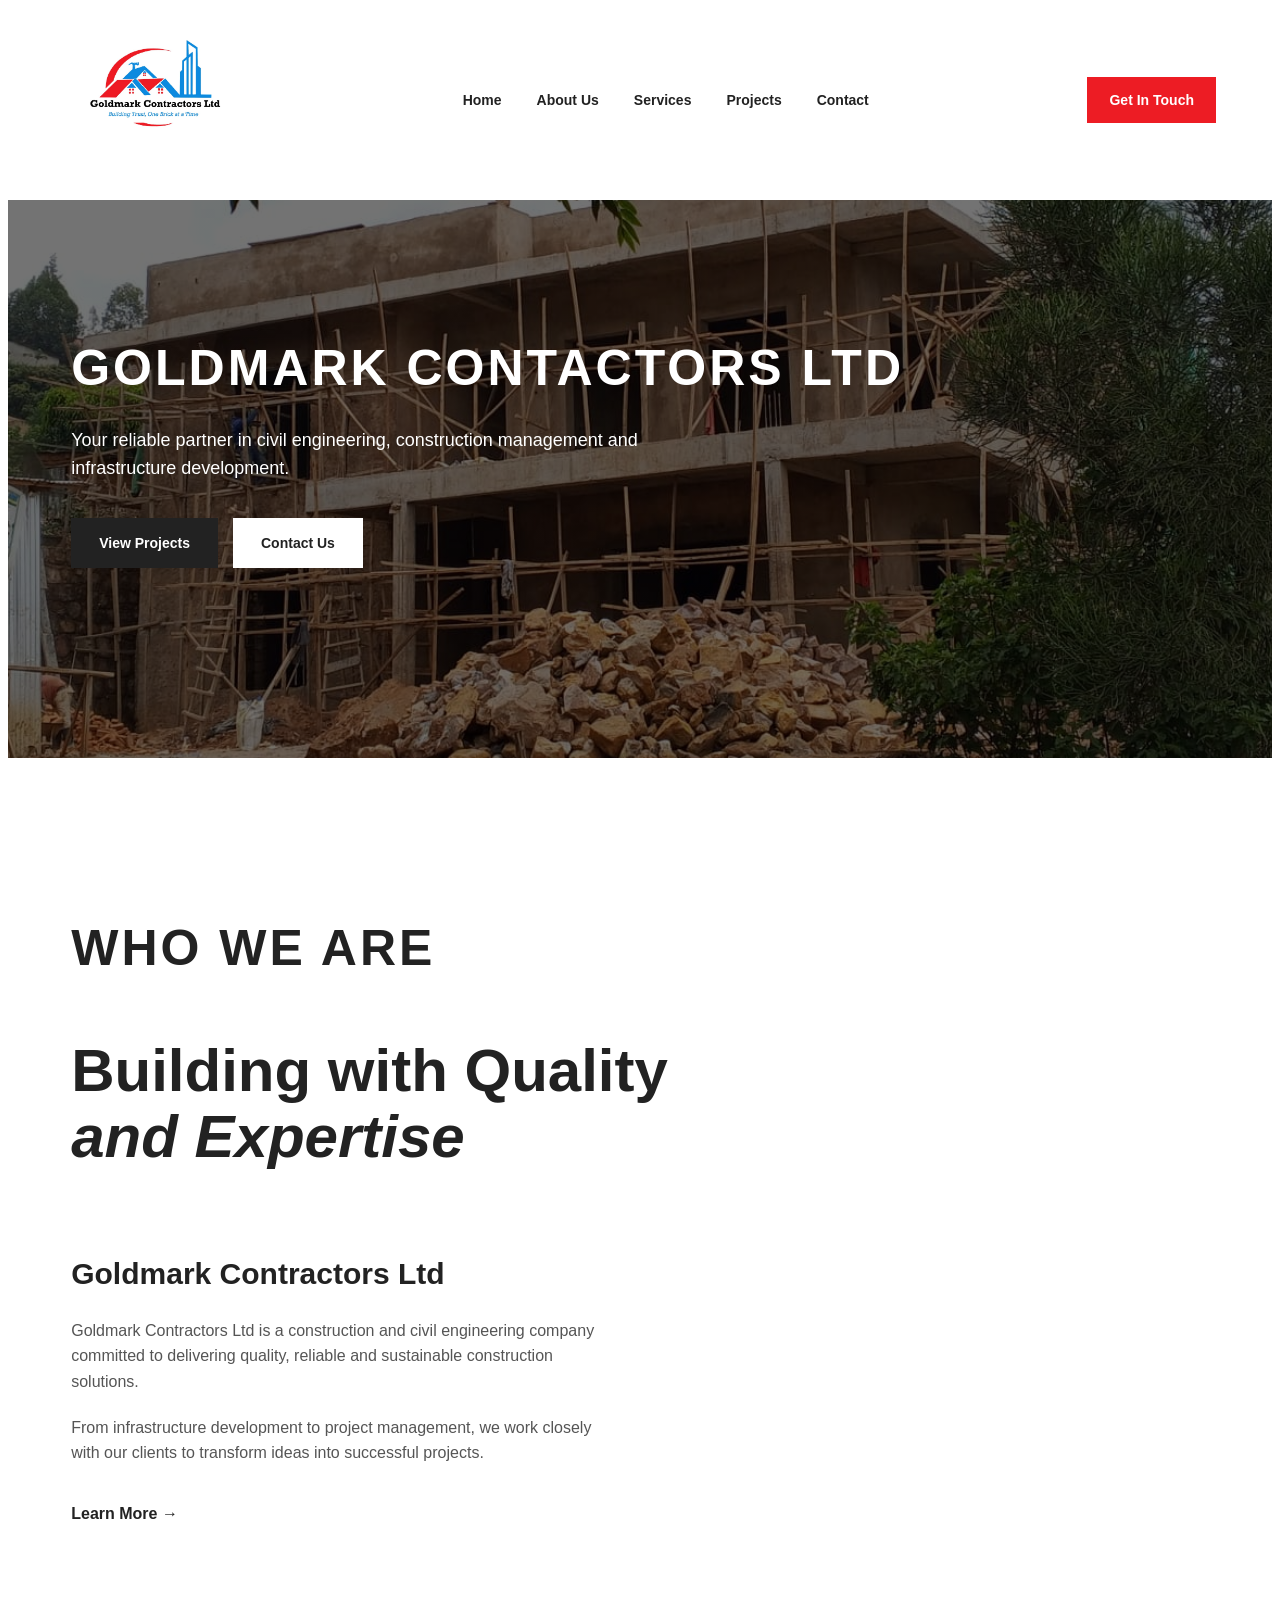
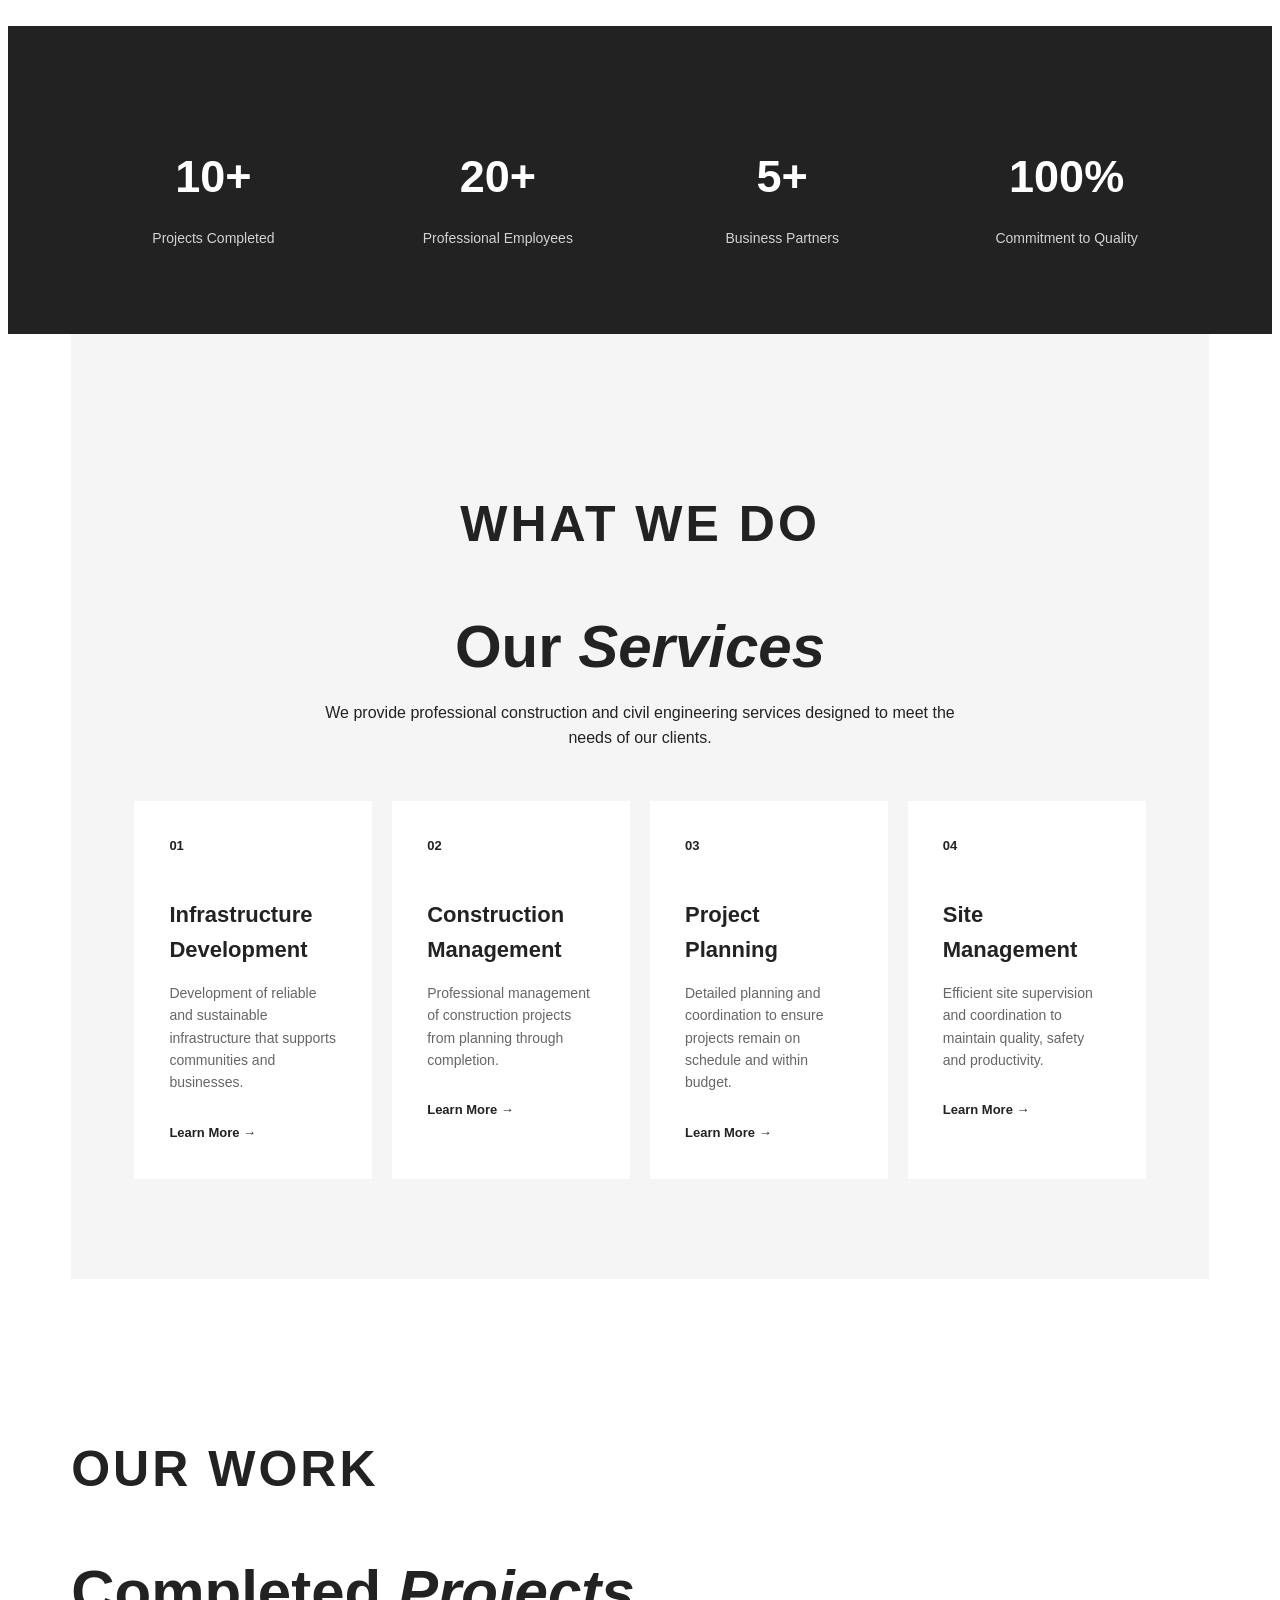
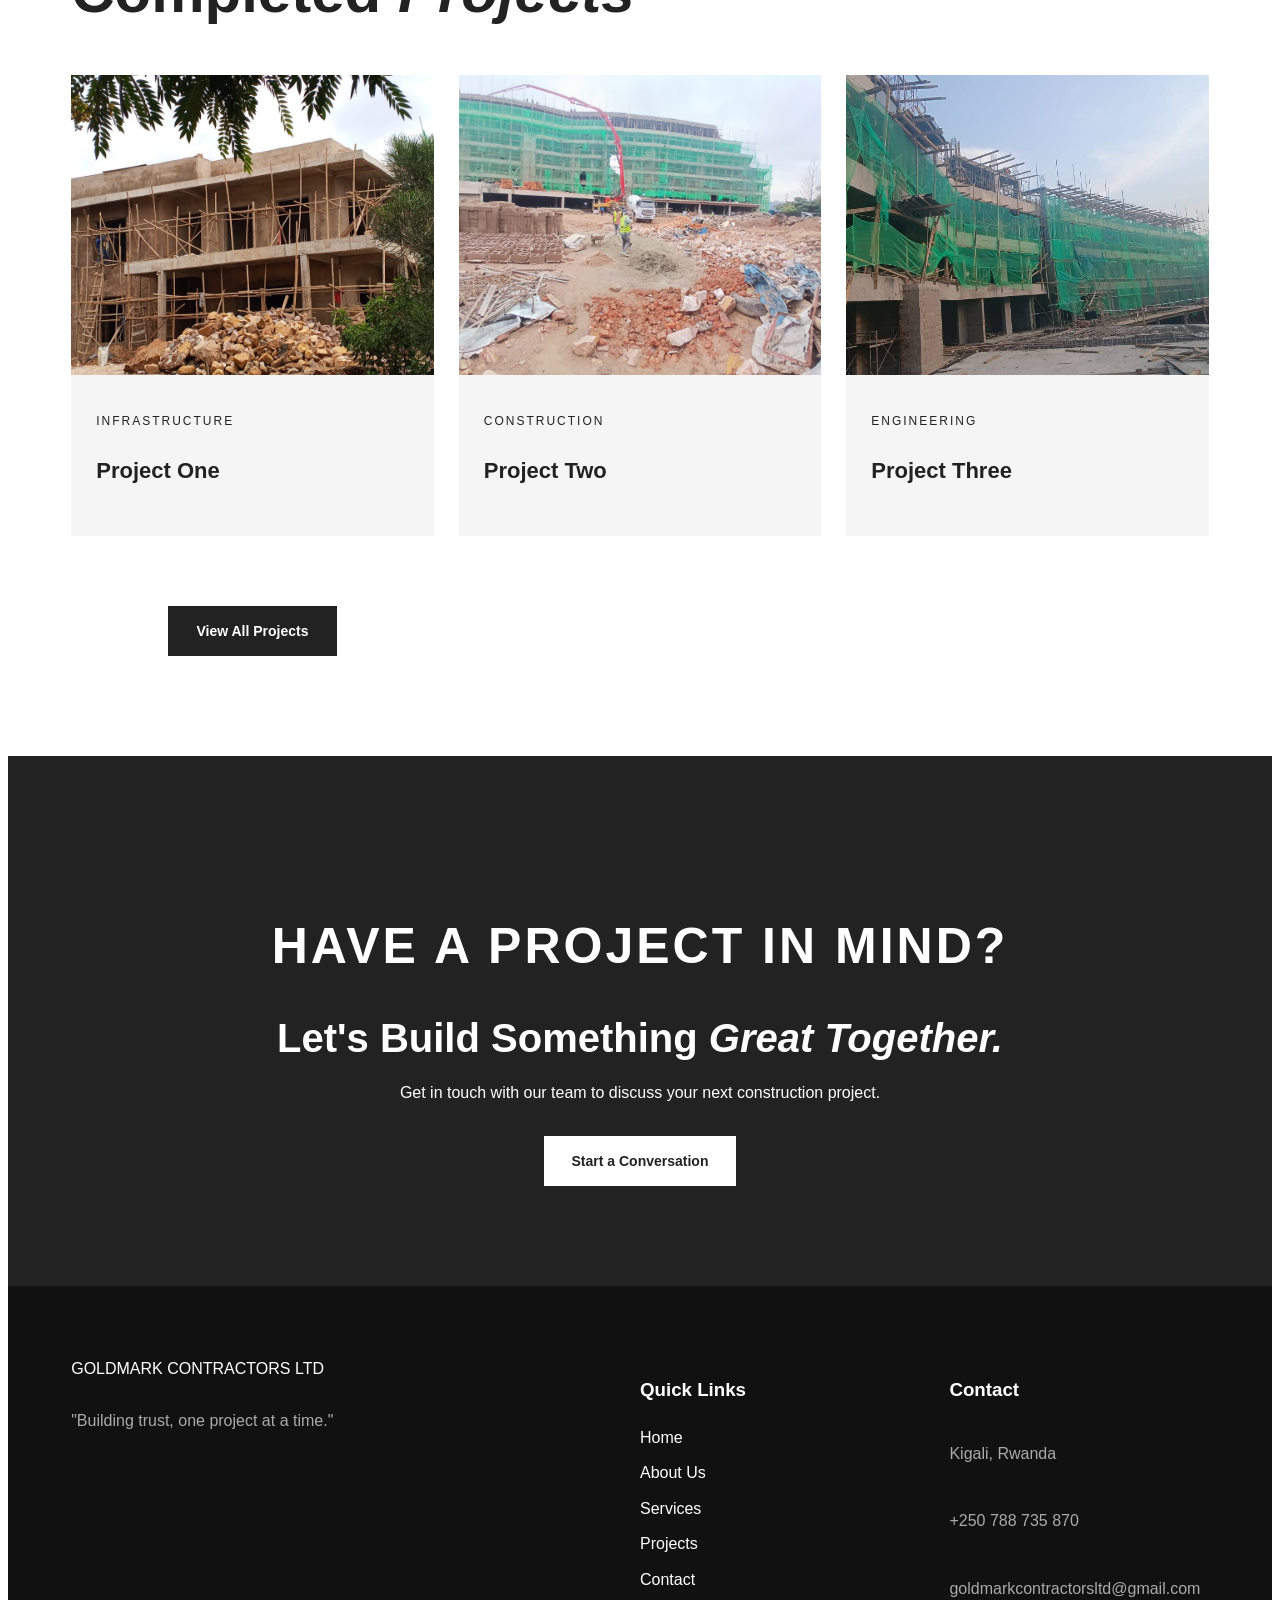
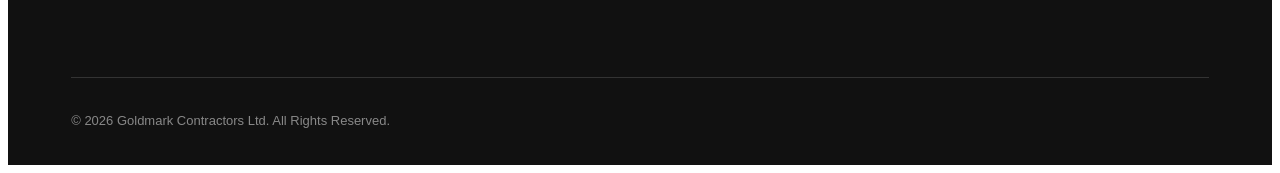
<file: index.html>
<!DOCTYPE html>
<html lang="en">

<head>
    <meta charset="UTF-8">
    <meta name="viewport" content="width=device-width, initial-scale=1.0">

    <title>Goldmark Contractors Ltd | Civil Engineering</title>

    <meta name="description"
        content="Goldmark Contractors Ltd - Reliable construction and civil engineering services in Rwanda.">

    <link rel="stylesheet" href="css/style.css">
</head>

<body>

    <!-- ================= NAVIGATION ================= -->

    <header class="header">

    <nav class="navbar">

        <!-- COMPANY LOGO -->
        <a href="index.html" class="logo">
            <img src="images/logo.jpeg" alt="Goldmark Contractors Ltd Logo">
        </a>

        <!-- NAVIGATION LINKS -->
        <ul class="nav-links">

            <li>
                <a href="index.html">Home</a>
            </li>

            <li>
                <a href="about.html">About Us</a>
            </li>

            <li>
                <a href="services.html">Services</a>
            </li>

            <li>
                <a href="projects.html">Projects</a>
            </li>

            <li>
                <a href="contact.html">Contact</a>
            </li>

        </ul>

        <!-- CONTACT BUTTON -->
        <a href="contact.html" class="nav-button">
            Get In Touch
        </a>

        <!-- MOBILE MENU -->
        <button class="menu-toggle" id="menu-toggle">
            ☰
        </button>

    </nav>

</header>

    <!-- ================= HERO SECTION ================= -->

    <main>

        <section class="hero">

            <div class="hero-content">

            <p class="hero-small-text"> GOLDMARK CONTACTORS LTD </p>
<!--
                <h1>
                    Building trust,
                    <span>one brick at a time</span>
                </h1>
            -->
                <p class="hero-description">
                    Your reliable partner in civil engineering,
                    construction management and infrastructure development.
                </p>

                <div class="hero-buttons">

                    <a href="projects.html" class="btn primary-btn">
                        View Projects
                    </a>

                    <a href="contact.html" class="btn secondary-btn">
                        Contact Us
                    </a>

                </div>

            </div>

        </section>


        <!-- ================= INTRODUCTION ================= -->

        <section class="intro section">

            <div class="section-heading">
                <p class="section-label">WHO WE ARE</p>

                <h2>
                    Building with Quality
                    <span>and Expertise</span>
                </h2>
            </div>

            <div class="intro-content">

                <div class="intro-text">

                    <h3>
                        Goldmark Contractors Ltd
                    </h3>

                    <p>
                        Goldmark Contractors Ltd is a construction and
                        civil engineering company committed to delivering
                        quality, reliable and sustainable construction
                        solutions.
                    </p>

                    <p>
                        From infrastructure development to project
                        management, we work closely with our clients to
                        transform ideas into successful projects.
                    </p>

                    <a href="about.html" class="text-link">
                        Learn More →
                    </a>

                </div>

            </div>

        </section>


        <!-- ================= STATS ================= -->

        <section class="stats">

            <div class="stat">
                <h3>10+</h3>
                <p>Projects Completed</p>
            </div>

            <div class="stat">
                <h3>20+</h3>
                <p>Professional Employees</p>
            </div>

            <div class="stat">
                <h3>5+</h3>
                <p>Business Partners</p>
            </div>

            <div class="stat">
                <h3>100%</h3>
                <p>Commitment to Quality</p>
            </div>

        </section>


        <!-- ================= SERVICES ================= -->

        <section class="services section">

            <div class="section-heading center">

                <p class="section-label">
                    WHAT WE DO
                </p>

                <h2>
                    Our <span>Services</span>
                </h2>

                <p>
                    We provide professional construction and
                    civil engineering services designed to meet
                    the needs of our clients.
                </p>

            </div>


            <div class="service-grid">

                <article class="service-card">

                    <div class="service-number">
                        01
                    </div>

                    <h3>
                        Infrastructure Development
                    </h3>

                    <p>
                        Development of reliable and sustainable
                        infrastructure that supports communities
                        and businesses.
                    </p>

                    <a href="services.html">
                        Learn More →
                    </a>

                </article>


                <article class="service-card">

                    <div class="service-number">
                        02
                    </div>

                    <h3>
                        Construction Management
                    </h3>

                    <p>
                        Professional management of construction
                        projects from planning through completion.
                    </p>

                    <a href="services.html">
                        Learn More →
                    </a>

                </article>


                <article class="service-card">

                    <div class="service-number">
                        03
                    </div>

                    <h3>
                        Project Planning
                    </h3>

                    <p>
                        Detailed planning and coordination to
                        ensure projects remain on schedule and
                        within budget.
                    </p>

                    <a href="services.html">
                        Learn More →
                    </a>

                </article>


                <article class="service-card">

                    <div class="service-number">
                        04
                    </div>

                    <h3>
                        Site Management
                    </h3>

                    <p>
                        Efficient site supervision and coordination
                        to maintain quality, safety and productivity.
                    </p>

                    <a href="services.html">
                        Learn More →
                    </a>

                </article>

            </div>

        </section>


        <!-- ================= PROJECTS ================= -->

        <section class="projects section">

            <div class="section-heading">

                <p class="section-label">
                    OUR WORK
                </p>

                <h2>
                    Completed <span>Projects</span>
                </h2>

            </div>


            <div class="project-grid">

<div class="project-card">

    <div class="project-image">

       <!-- <img
            src="images/project-1.jpeg" -->
            <img src="images/project1.jpeg" alt="Goldmark Contractors Project 1">
            alt="Goldmark Contractors construction project"
        >

    </div>

    <div class="project-info">

        <p>Infrastructure</p>

        <h3>
            Project One
        </h3>

    </div>

</div>


<div class="project-card">

    <div class="project-image">

            <img src="images/project2.jpeg" alt="Goldmark Contractors Project 2">
            alt="Goldmark Contractors construction project"
        >

    </div>

    <div class="project-info">

        <p>Construction</p>

        <h3>
            Project Two
        </h3>

    </div>

</div>


               <div class="project-card">

    <div class="project-image">

        <img src="images/project3.jpeg" alt="Goldmark Contractors Project 3">
            alt="Goldmark Contractors construction project"
        >

    </div>

    <div class="project-info">

        <p>Engineering</p>

        <h3>
            Project Three
        </h3>

    </div>

</div>


            <div class="center-button">

                <a href="projects.html" class="btn primary-btn">
                    View All Projects
                </a>

            </div>

        </section>


        <!-- ================= CALL TO ACTION ================= -->

        <section class="cta">

            <div>

                <p class="section-label">
                    HAVE A PROJECT IN MIND?
                </p>

                <h2>
                    Let's Build Something
                    <span>Great Together.</span>
                </h2>

                <p>
                    Get in touch with our team to discuss
                    your next construction project.
                </p>

                <a href="contact.html" class="btn secondary-btn">
                    Start a Conversation
                </a>

            </div>

        </section>

    </main>


    <!-- ================= FOOTER ================= -->

    <footer class="footer">

        <div class="footer-content">

            <div class="footer-column">

                <a href="index.html" class="logo">
                    
                    <span> GOLDMARK CONTRACTORS LTD </span>
                </a>

                <p>
                    "Building trust, one project at a time."
                </p>

            </div>


            <div class="footer-column">

                <h3>
                    Quick Links
                </h3>

                <a href="index.html">Home</a>
                <a href="about.html">About Us</a>
                <a href="services.html">Services</a>
                <a href="projects.html">Projects</a>
                <a href="contact.html">Contact</a>

            </div>


            <div class="footer-column">

                <h3>
                    Contact
                </h3>

                <p>
                    Kigali, Rwanda
                </p>

                <p>
                    +250 788 735 870
                </p>

                <p>
                    goldmarkcontractorsltd@gmail.com
                </p>

            </div>

        </div>


        <div class="footer-bottom">

            <p>
                © 2026 Goldmark Contractors Ltd.
                All Rights Reserved.
            </p>

        </div>

    </footer>


    <script src="js/script.js"></script>

</body>

</html>
</file>
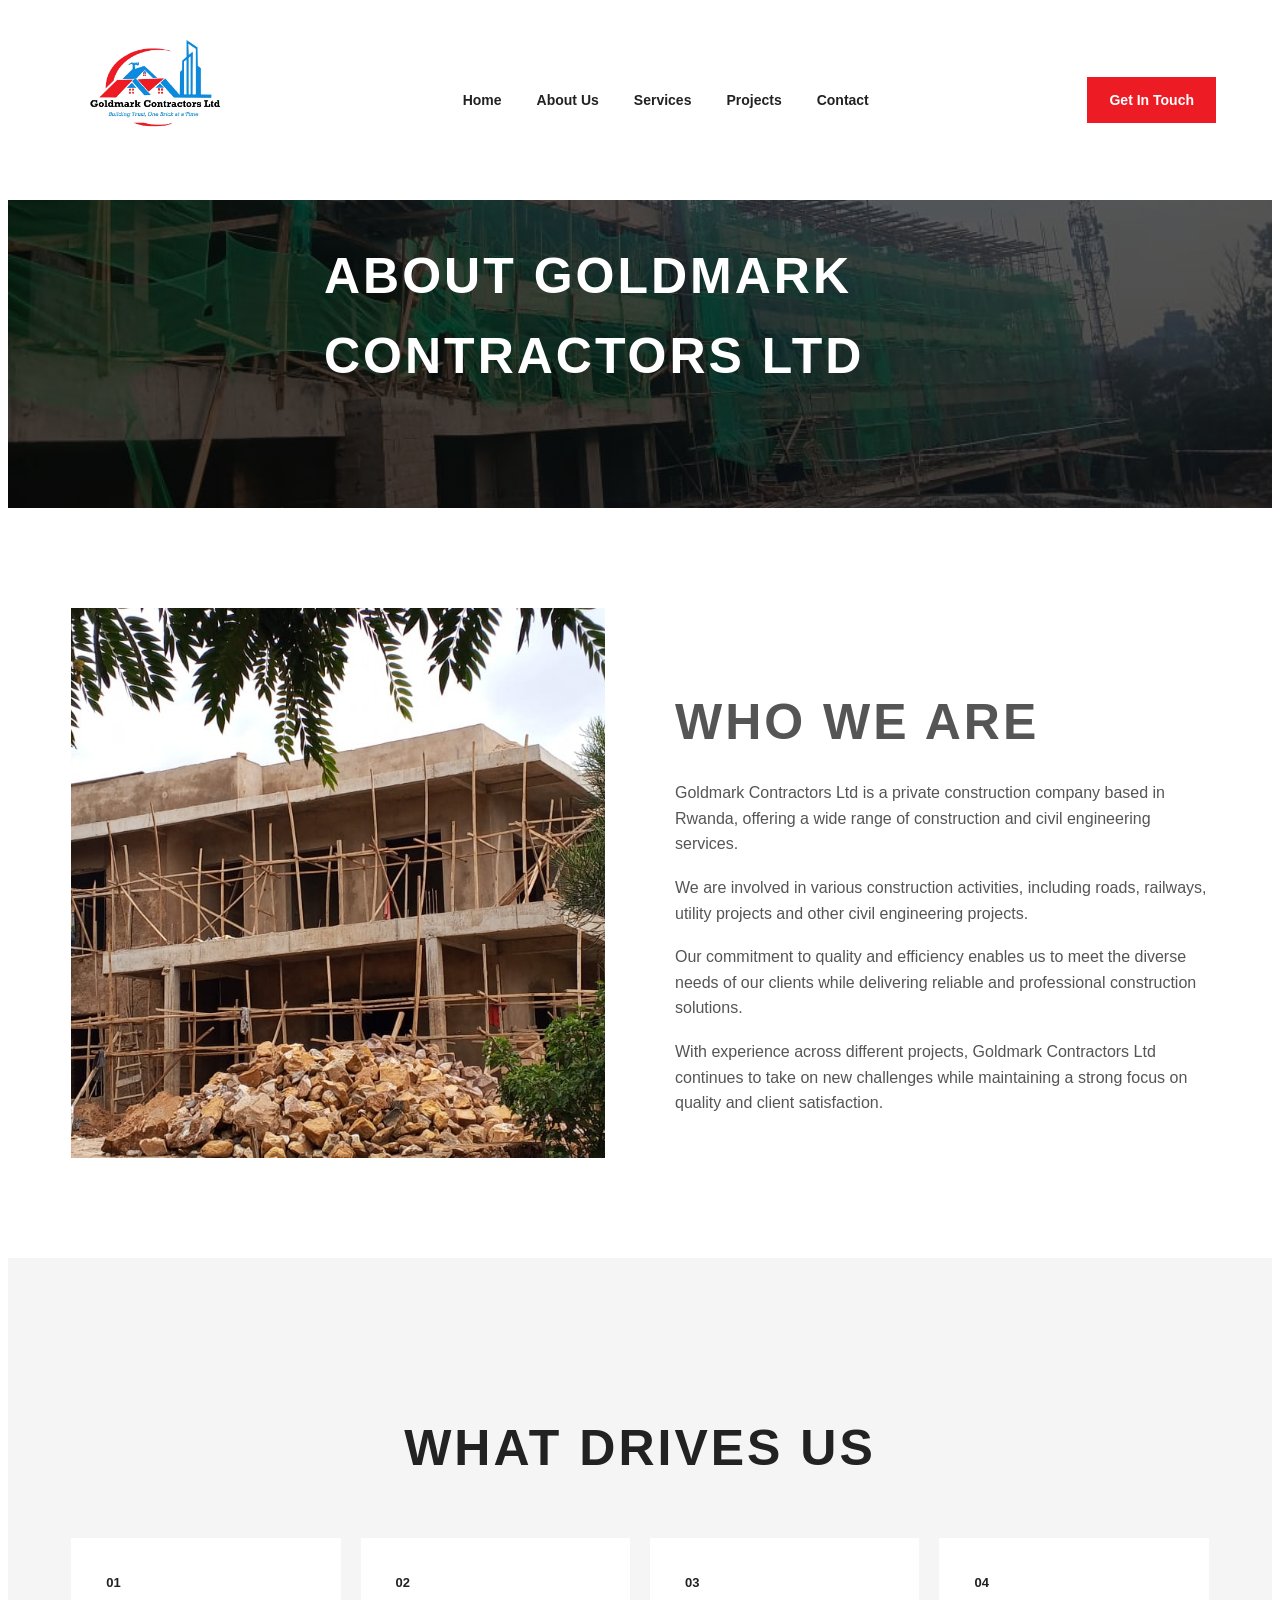
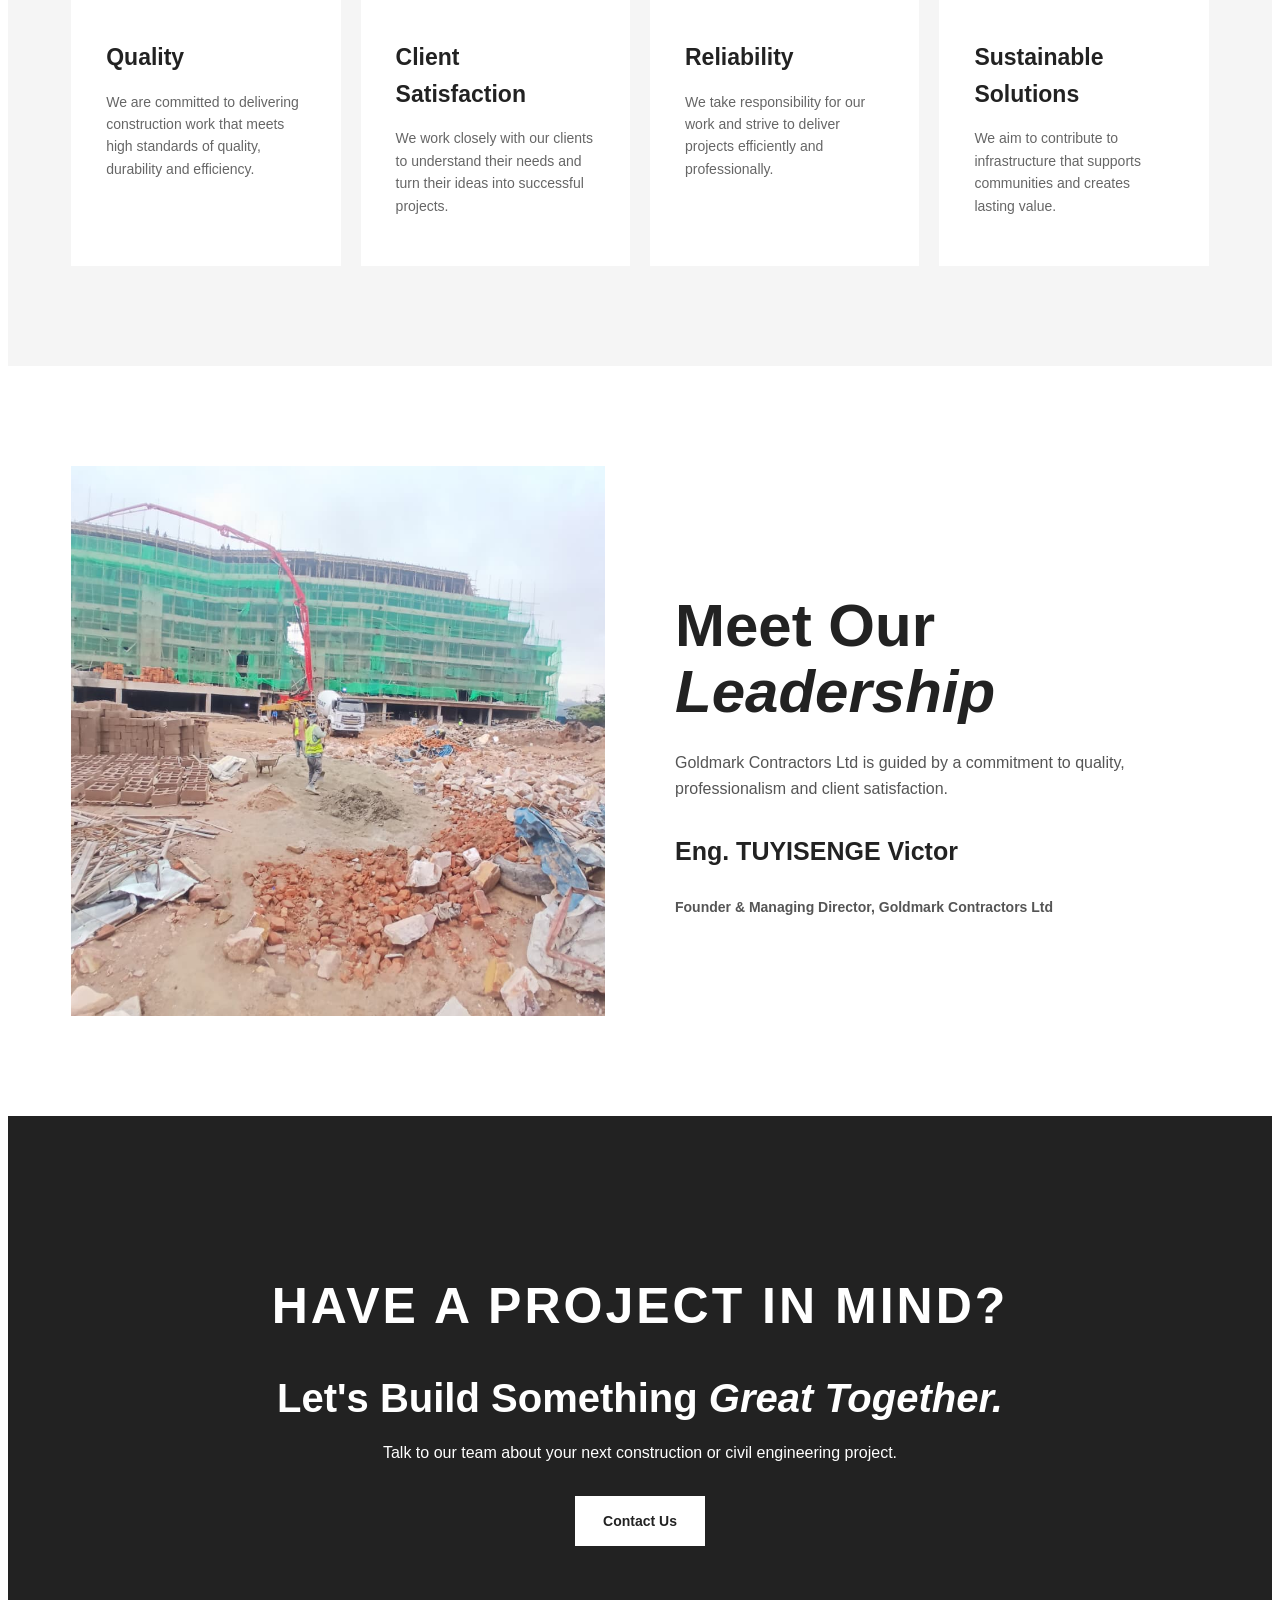
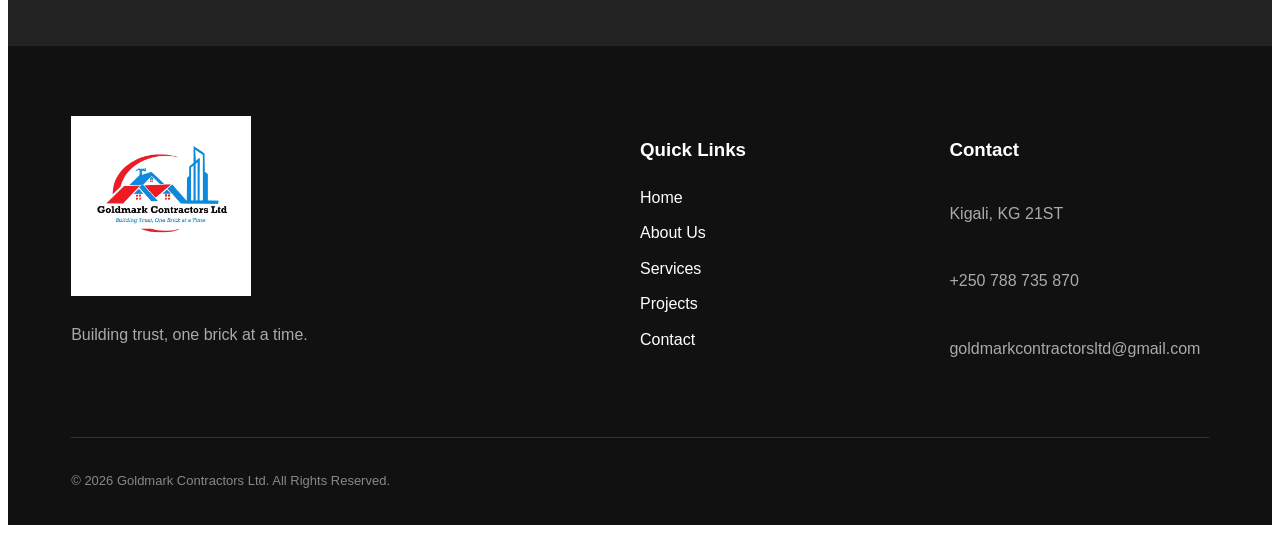
<file: about.html>
<!DOCTYPE html>
<html lang="en">

<head>

    <meta charset="UTF-8">

    <meta name="viewport" content="width=device-width, initial-scale=1.0">

    <title>About Us | Goldmark Contractors Ltd</title>

    <meta name="description"
        content="Learn more about Goldmark Contractors Ltd, our experience, values and commitment to quality construction.">

    <link rel="stylesheet" href="css/style.css">
    <link rel="stylesheet" href="css/about.css">

</head>


<body>


    <!-- ================= NAVIGATION ================= -->

    <header class="header">

        <nav class="navbar">

            <a href="index.html" class="logo">
                <img src="images/logo.jpeg"
                     alt="Goldmark Contractors Ltd Logo">
            </a>


            <ul class="nav-links">

                <li>
                    <a href="index.html">Home</a>
                </li>

                <li>
                    <a href="about.html">About Us</a>
                </li>

                <li>
                    <a href="services.html">Services</a>
                </li>

                <li>
                    <a href="projects.html">Projects</a>
                </li>

                <li>
                    <a href="contact.html">Contact</a>
                </li>

            </ul>


            <a href="contact.html" class="nav-button">
                Get In Touch
            </a>


            <button class="menu-toggle" id="menu-toggle">
                ☰
            </button>

        </nav>

    </header>



    <!-- ================= PAGE HERO ================= -->

    <section class="page-hero">

        <div class="page-hero-content">

            <p class="section-label">
                ABOUT GOLDMARK CONTRACTORS LTD
            </p>

           <!-- <h1>
                Building Trust,
                <span>One Brick at a Time.</span>
            </h1>-->

        </div>

    </section>



    <!-- ================= ABOUT INTRO ================= -->

    <section class="about-section section">

        <div class="about-grid">


            <div class="about-image">

                <img
                    src="images/project1.jpeg"
                    alt="Goldmark Contractors construction project"
                >

            </div>


            <div class="about-content">

                <p class="section-label">
                    WHO WE ARE
                </p>

                <!--<h2>
                    About Goldmark
                    <span>Contractors Ltd</span>
                </h2>-->

                <p>
                    Goldmark Contractors Ltd is a private construction
                    company based in Rwanda, offering a wide range of
                    construction and civil engineering services.
                </p>

                <p>
                    We are involved in various construction activities,
                    including roads, railways, utility projects and
                    other civil engineering projects.
                </p>

                <p>
                    Our commitment to quality and efficiency enables us
                    to meet the diverse needs of our clients while
                    delivering reliable and professional construction
                    solutions.
                </p>

                <p>
                    With experience across different projects, Goldmark
                    Contractors Ltd continues to take on new challenges
                    while maintaining a strong focus on quality and
                    client satisfaction.
                </p>

            </div>

        </div>

    </section>



    <!-- ================= VALUES ================= -->

    <section class="values-section">

        <div class="section-heading center">

            <p class="section-label">
                WHAT DRIVES US
            </p>

           <!-- <h2>
                Our <span>Commitment</span>
            </h2>
        -->
        </div>


        <div class="values-grid">


            <div class="value-card">

                <div class="value-number">
                    01
                </div>

                <h3>
                    Quality
                </h3>

                <p>
                    We are committed to delivering construction
                    work that meets high standards of quality,
                    durability and efficiency.
                </p>

            </div>


            <div class="value-card">

                <div class="value-number">
                    02
                </div>

                <h3>
                    Client Satisfaction
                </h3>

                <p>
                    We work closely with our clients to understand
                    their needs and turn their ideas into successful
                    projects.
                </p>

            </div>


            <div class="value-card">

                <div class="value-number">
                    03
                </div>

                <h3>
                    Reliability
                </h3>

                <p>
                    We take responsibility for our work and strive
                    to deliver projects efficiently and professionally.
                </p>

            </div>


            <div class="value-card">

                <div class="value-number">
                    04
                </div>

                <h3>
                    Sustainable Solutions
                </h3>

                <p>
                    We aim to contribute to infrastructure that
                    supports communities and creates lasting value.
                </p>

            </div>

        </div>

    </section>



    <!-- ================= CEO ================= -->

    <section class="ceo-section section">

        <div class="ceo-grid">


            <div class="ceo-image">

                <img
                    src="images/project2.jpeg"
                    alt="Goldmark Contractors Ltd"
                >

            </div>


            <div class="ceo-content">

                <!--<p class="section-label">
                    LEADERSHIP
                </p>
            -->
                <h2>
                    Meet Our
                    <span>Leadership</span>
                </h2>

                <p>
                    Goldmark Contractors Ltd is guided by a commitment
                    to quality, professionalism and client satisfaction.
                </p>

                <h3>
                    Eng. TUYISENGE Victor
                </h3>

                <p class="ceo-title">
                    Founder & Managing Director, Goldmark Contractors Ltd
                </p>

            </div>

        </div>

    </section>



    <!-- ================= CTA ================= -->

    <section class="cta">

        <div>

            <p class="section-label">
                HAVE A PROJECT IN MIND?
            </p>

            <h2>
                Let's Build Something
                <span>Great Together.</span>
            </h2>

            <p>
                Talk to our team about your next construction
                or civil engineering project.
            </p>

            <a href="contact.html" class="btn secondary-btn">
                Contact Us
            </a>

        </div>

    </section>



    <!-- ================= FOOTER ================= -->

    <footer class="footer">

        <div class="footer-content">


            <div class="footer-column">

                <a href="index.html" class="logo">

                    <img
                        src="images/logo.jpeg"
                        alt="Goldmark Contractors Ltd Logo"
                    >

                </a>

                <p>
                    Building trust, one brick at a time.
                </p>

            </div>


            <div class="footer-column">

                <h3>
                    Quick Links
                </h3>

                <a href="index.html">Home</a>

                <a href="about.html">About Us</a>

                <a href="services.html">Services</a>

                <a href="projects.html">Projects</a>

                <a href="contact.html">Contact</a>

            </div>


            <div class="footer-column">

                <h3>
                    Contact
                </h3>

                <p>
                    Kigali, KG 21ST
                </p>

                <p>
                    +250 788 735 870
                </p>

                <p>
                    goldmarkcontractorsltd@gmail.com
                </p>

            </div>

        </div>


        <div class="footer-bottom">

            <p>
                © 2026 Goldmark Contractors Ltd.
                All Rights Reserved.
            </p>

        </div>

    </footer>


    <script src="js/script.js"></script>

</body>

</html>
</file>
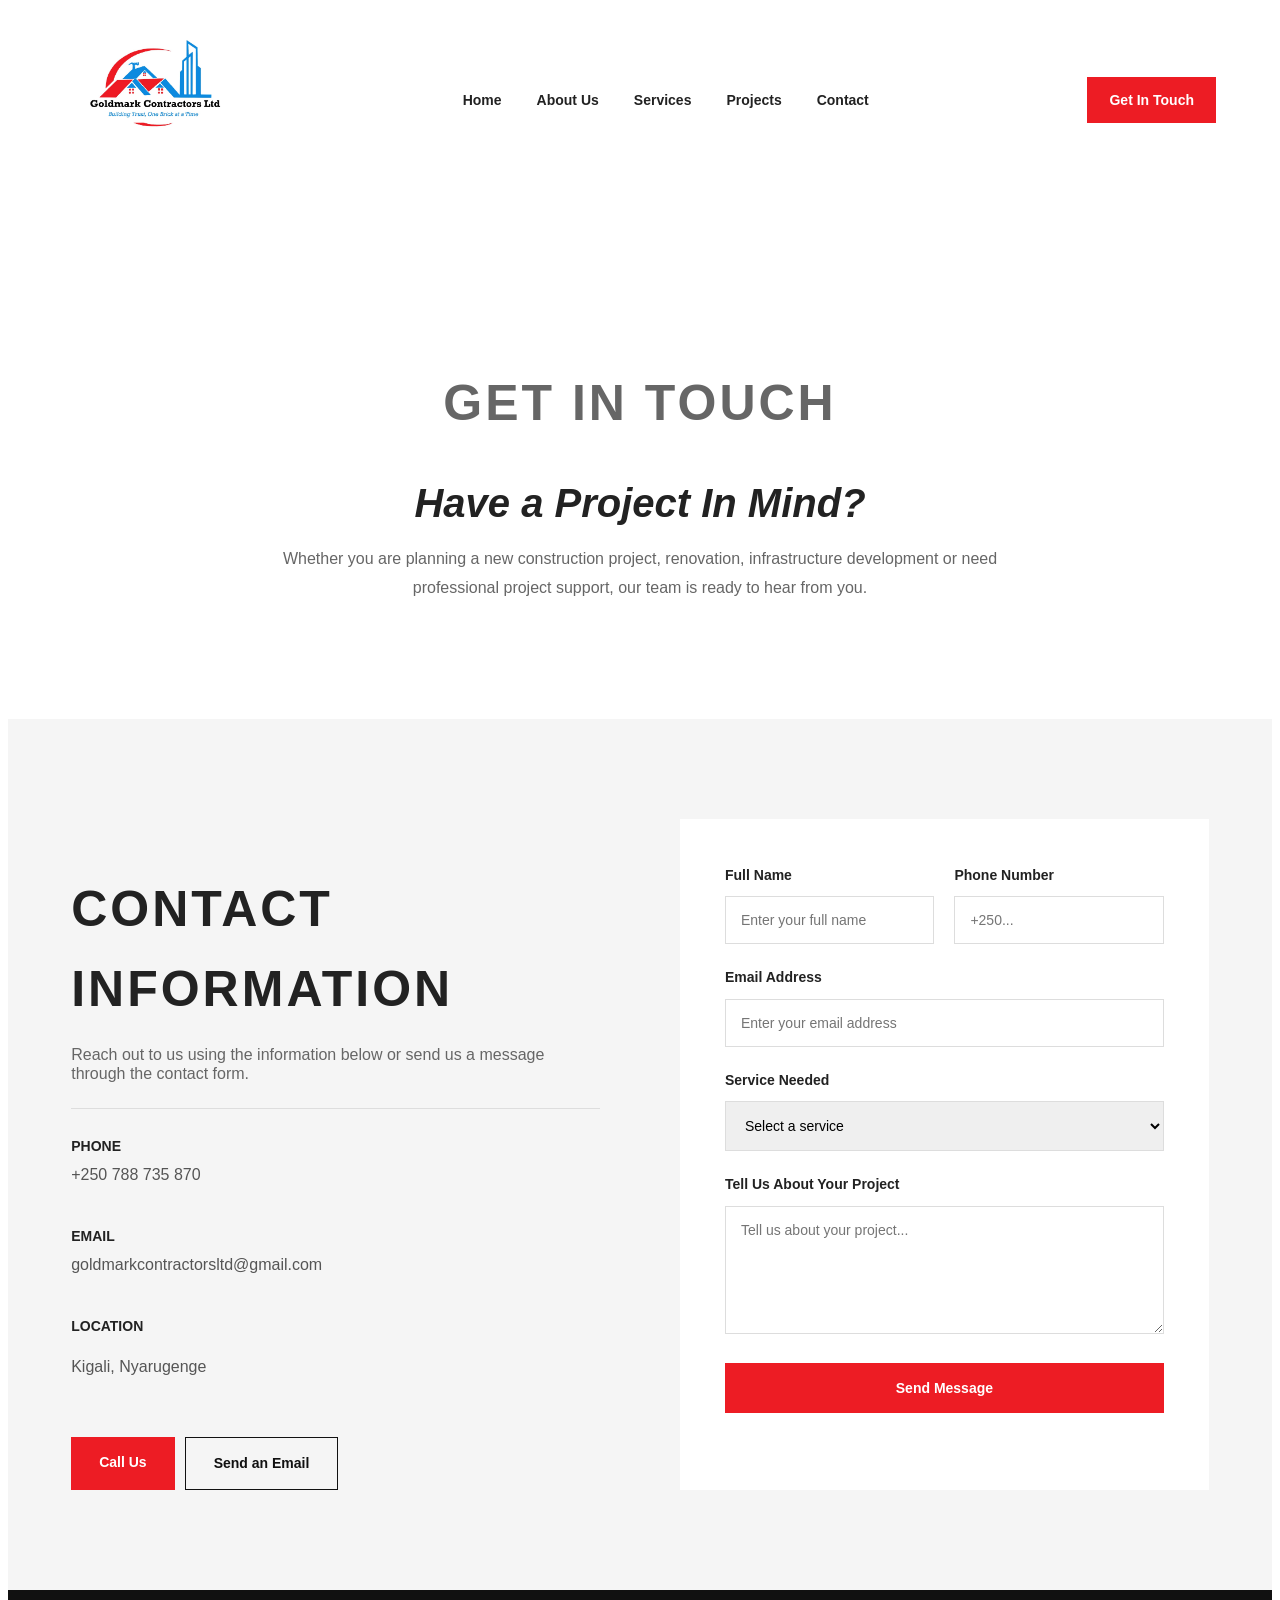
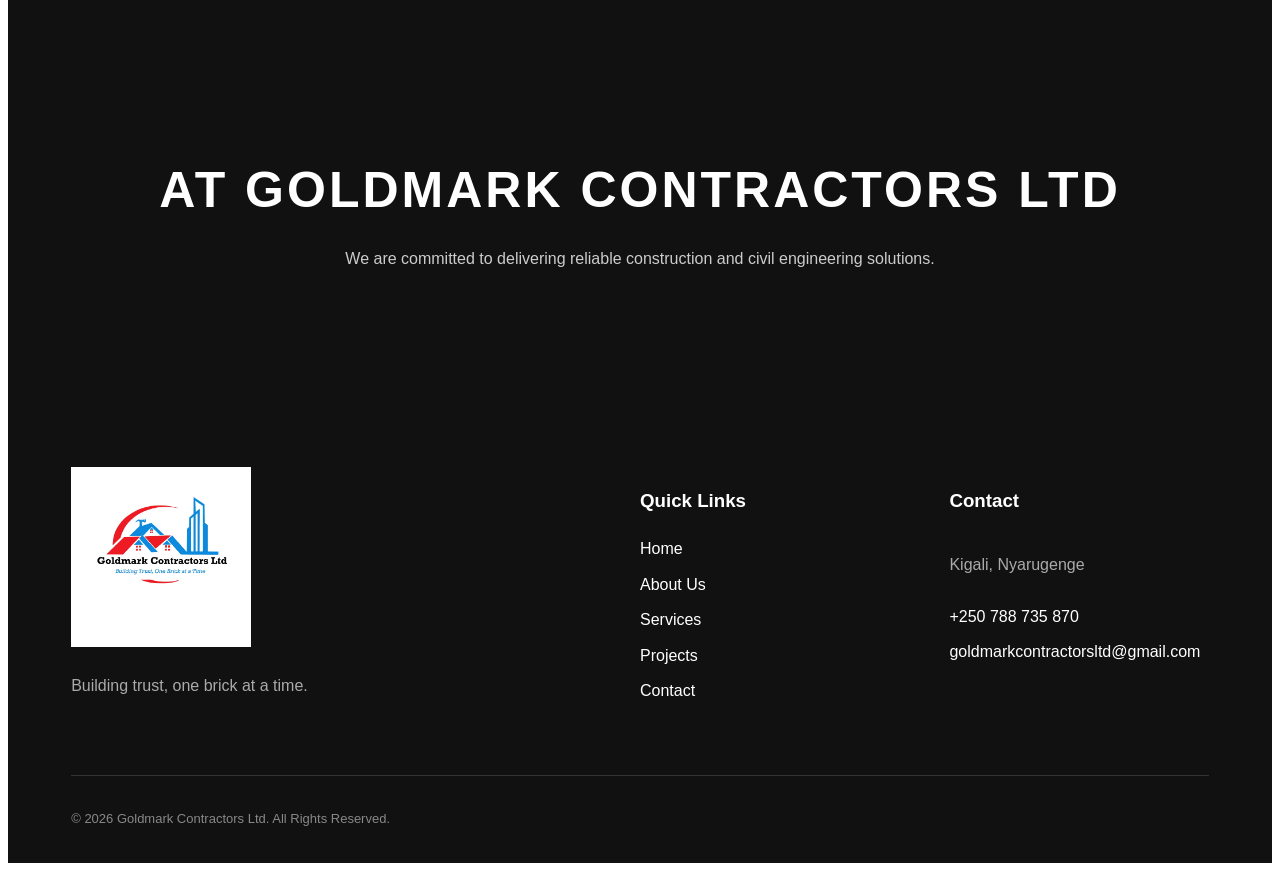
<file: contact.html>
<!DOCTYPE html>
<html lang="en">

<head>
    <meta charset="UTF-8">
    <meta name="viewport" content="width=device-width, initial-scale=1.0">

    <title>Contact | Goldmark Contractors Ltd</title>

    <meta name="description"
        content="Contact Goldmark Contractors Ltd for construction and civil engineering services.">

    <!-- General website styles -->
    <link rel="stylesheet" href="css/style.css">

    <!-- Contact page styles -->
    <link rel="stylesheet" href="css/contact.css">
</head>


<body>

    <!-- ================= NAVIGATION ================= -->

    <header class="header">

        <nav class="navbar">

            <a href="index.html" class="logo">
                <img src="images/logo.jpeg"
                    alt="Goldmark Contractors Ltd Logo">
            </a>

            <ul class="nav-links">

                <li>
                    <a href="index.html">Home</a>
                </li>

                <li>
                    <a href="about.html">About Us</a>
                </li>

                <li>
                    <a href="services.html">Services</a>
                </li>

                <li>
                    <a href="projects.html">Projects</a>
                </li>

                <li>
                    <a href="contact.html">Contact</a>
                </li>

            </ul>

            <a href="#contact-form" class="nav-button">
                Get In Touch
            </a>

            <button class="menu-toggle" id="menu-toggle">
                ☰
            </button>

        </nav>

    </header>



    <!-- ================= HERO ================= -->

    <section class="page-hero contact-hero">

        <div class="page-hero-content">

            <p class="section-label">
                CONTACT US
            </p>

            <h1>
                Let's Start a
                <span>Conversation.</span>
            </h1>

        </div>

    </section>



    <!-- ================= CONTACT INTRO ================= -->

    <section class="contact-intro">

        <div class="contact-intro-content">

            <p class="section-label">
                GET IN TOUCH
            </p>

            <h2>
                <span>Have a Project In Mind?</span>
            </h2>

            <p>
                Whether you are planning a new construction project,
                renovation, infrastructure development or need
                professional project support, our team is ready
                to hear from you.
            </p>

        </div>

    </section>



    <!-- ================= CONTACT DETAILS + FORM ================= -->

    <section class="contact-section" id="contact-form">

        <div class="contact-container">


            <!-- CONTACT INFORMATION -->

            <div class="contact-info">

                <p class="section-label">
                    CONTACT INFORMATION
                </p>
<!--
                <h2>
                    <span>Let's Build Something Great Together.</span>
                </h2>
            -->
                <p class="contact-description">
                    Reach out to us using the information below or
                    send us a message through the contact form.
                </p>


                <div class="contact-details">

                    <div class="contact-detail">

                        <h3>Phone</h3>

                        <a href="tel:+250788735870">
                            +250 788 735 870
                        </a>

                    </div>


                    <div class="contact-detail">

                        <h3>Email</h3>

                        <a href="mailto:goldmarkcontractorsltd@gmail.com">
                            goldmarkcontractorsltd@gmail.com
                        </a>

                    </div>


                    <div class="contact-detail">

                        <h3>Location</h3>

                        <p>
                            Kigali, Nyarugenge
                        </p>

                    </div>

                </div>

                <div class="contact-actions">

                    <a href="tel:+250788735870" class="contact-action-btn">
                        Call Us
                    </a>

                    <a href="mailto:goldmarkcontractorsltd@gmail.com"
                        class="contact-action-btn outline-btn">
                        Send an Email
                    </a>

                </div>

            </div>



            <!-- CONTACT FORM -->

            <div class="contact-form-wrapper">

                <form
    name="goldmark-contact"
    method="POST"
    data-netlify="true"
    class="contact-form"
>
<input type="hidden" name="form-name" value="goldmark-contact">

                    <div class="form-row">

                        <div class="form-group">

                            <label for="name">
                                Full Name
                            </label>

                            <input
                                type="text"
                                id="name"
                                name="name"
                                placeholder="Enter your full name"
                                required
                            >

                        </div>


                        <div class="form-group">

                            <label for="phone">
                                Phone Number
                            </label>

                            <input
                                type="tel"
                                id="phone"
                                name="phone"
                                placeholder="+250..."
                            >

                        </div>

                    </div>



                    <div class="form-group">

                        <label for="email">
                            Email Address
                        </label>

                        <input
                            type="email"
                            id="email"
                            name="email"
                            placeholder="Enter your email address"
                            required
                        >

                    </div>


                
                 <!--  <input type="tel" name="phone">

<input type="email" name="email" required>

<select name="service">
    <textarea name="message" required></textarea>-->

                    <div class="form-group">

                        <label for="service">
                            Service Needed
                        </label>

                        <select id="service" name="service">

                            <option value="">
                                Select a service
                            </option>

                            <option>
                                Infrastructure Development
                            </option>

                            <option>
                                Construction Management
                            </option>

                            <option>
                                Project Planning
                            </option>

                            <option>
                                Building Construction
                            </option>

                            <option>
                                Renovation & Remodeling
                            </option>

                            <option>
                                Project Management
                            </option>

                            <option>
                                Other
                            </option>

                        </select>

                    </div>



                    <div class="form-group">

                        <label for="message">
                            Tell Us About Your Project
                        </label>

                        <textarea
                            id="message"
                            name="message"
                            rows="6"
                            placeholder="Tell us about your project..."
                            required
                        ></textarea>

                    </div>


                    <button type="submit" class="submit-btn">
                        Send Message
                    </button>

                </form>

            </div>

        </div>

    </section>



    <!-- ================= CTA ================= -->

    <section class="contact-cta">

        <p class="section-label">
            AT GOLDMARK CONTRACTORS LTD
        </p>

        <!--<h2>
            Building Trust,
            <span>One Brick at a Time.</span>
        </h2>
    -->
        <p>
            We are committed to delivering reliable construction
            and civil engineering solutions.
        </p>

    </section>



    <!-- ================= FOOTER ================= -->

    <footer class="footer">

        <div class="footer-content">

            <div class="footer-column">

                <a href="index.html" class="logo">

                    <img
                        src="images/logo.jpeg"
                        alt="Goldmark Contractors Ltd Logo"
                    >

                </a>

                <p>
                    Building trust, one brick at a time.
                </p>

            </div>


            <div class="footer-column">

                <h3>
                    Quick Links
                </h3>

                <a href="index.html">Home</a>

                <a href="about.html">About Us</a>

                <a href="services.html">Services</a>

                <a href="projects.html">Projects</a>

                <a href="contact.html">Contact</a>

            </div>


            <div class="footer-column">

                <h3>
                    Contact
                </h3>

                <p>
                    Kigali, Nyarugenge
                </p>

                <a href="tel:+250788735870">
                    +250 788 735 870
                </a>

                <a href="mailto:goldmarkcontractorsltd@gmail.com">
                    goldmarkcontractorsltd@gmail.com
                </a>

            </div>

        </div>


        <div class="footer-bottom">

            <p>
                © 2026 Goldmark Contractors Ltd.
                All Rights Reserved.
            </p>

        </div>

    </footer>


    <script src="js/script.js"></script>

</body>

</html>
</file>
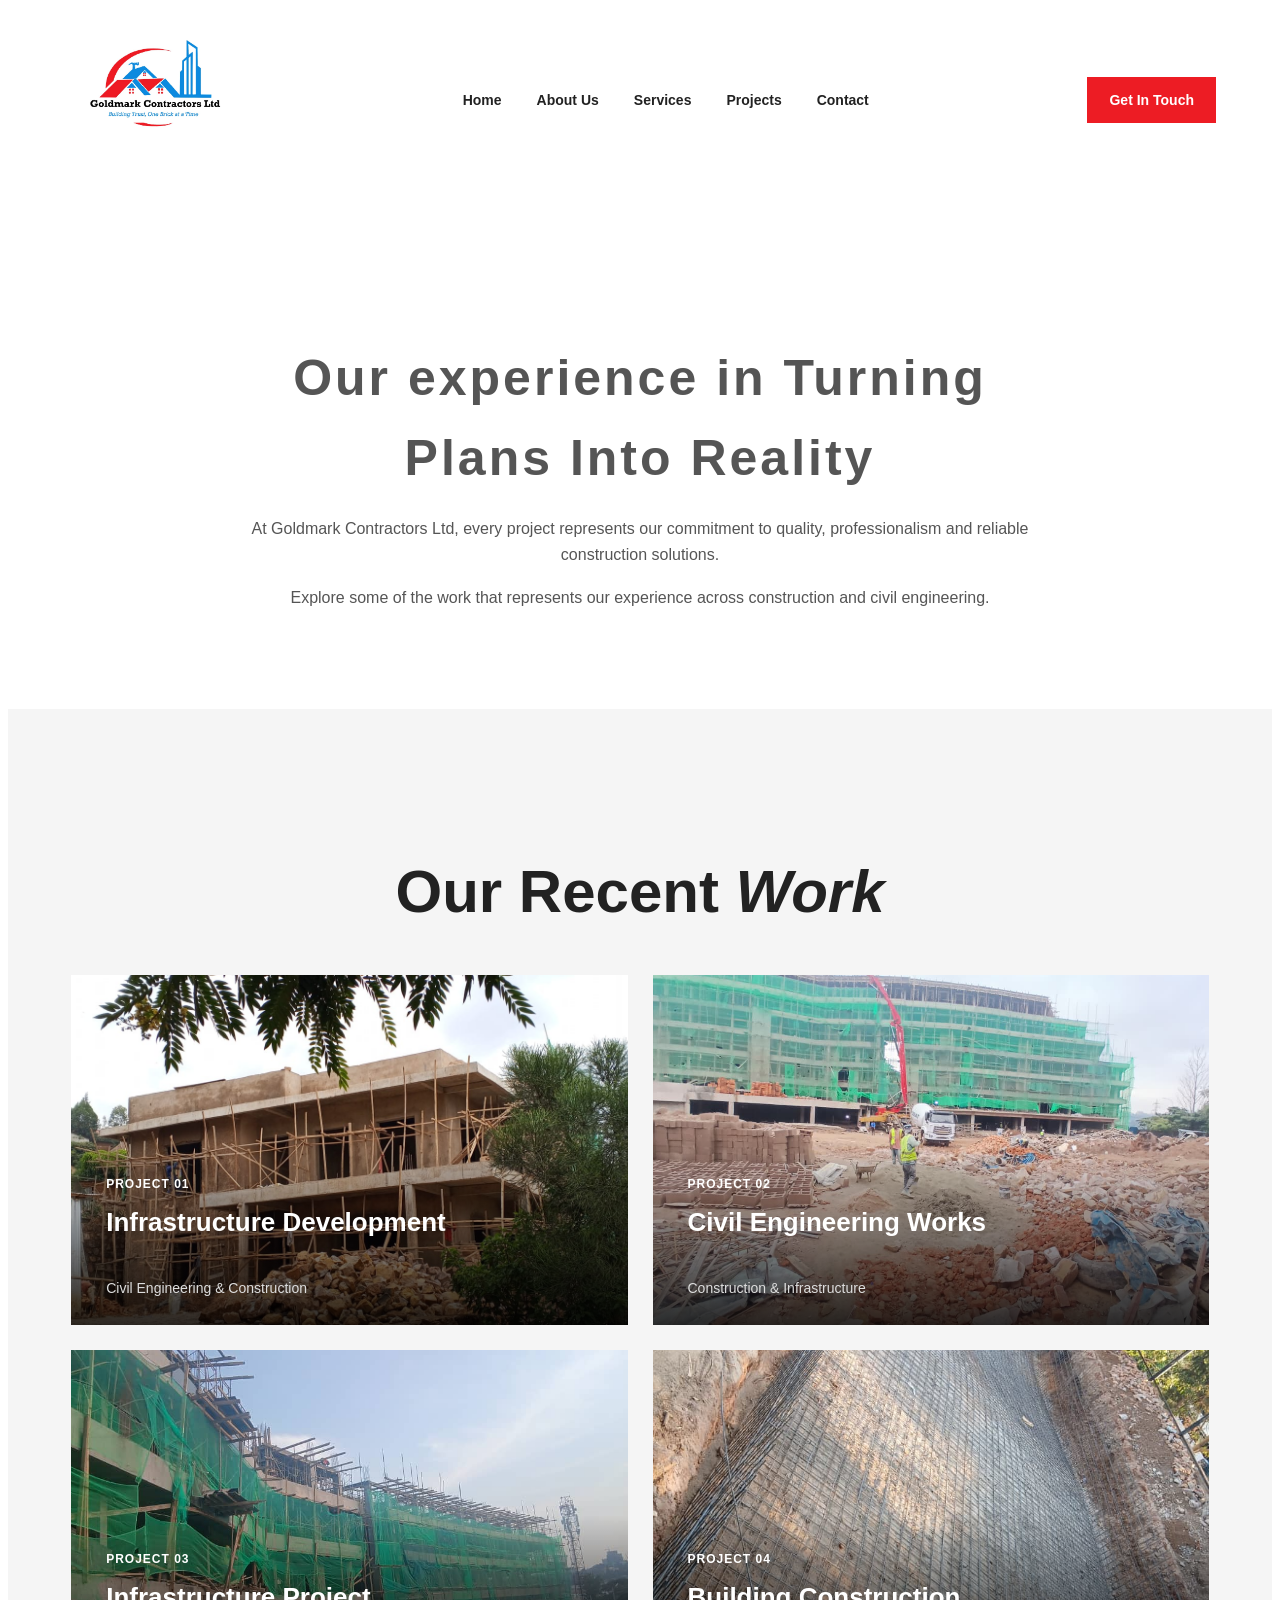
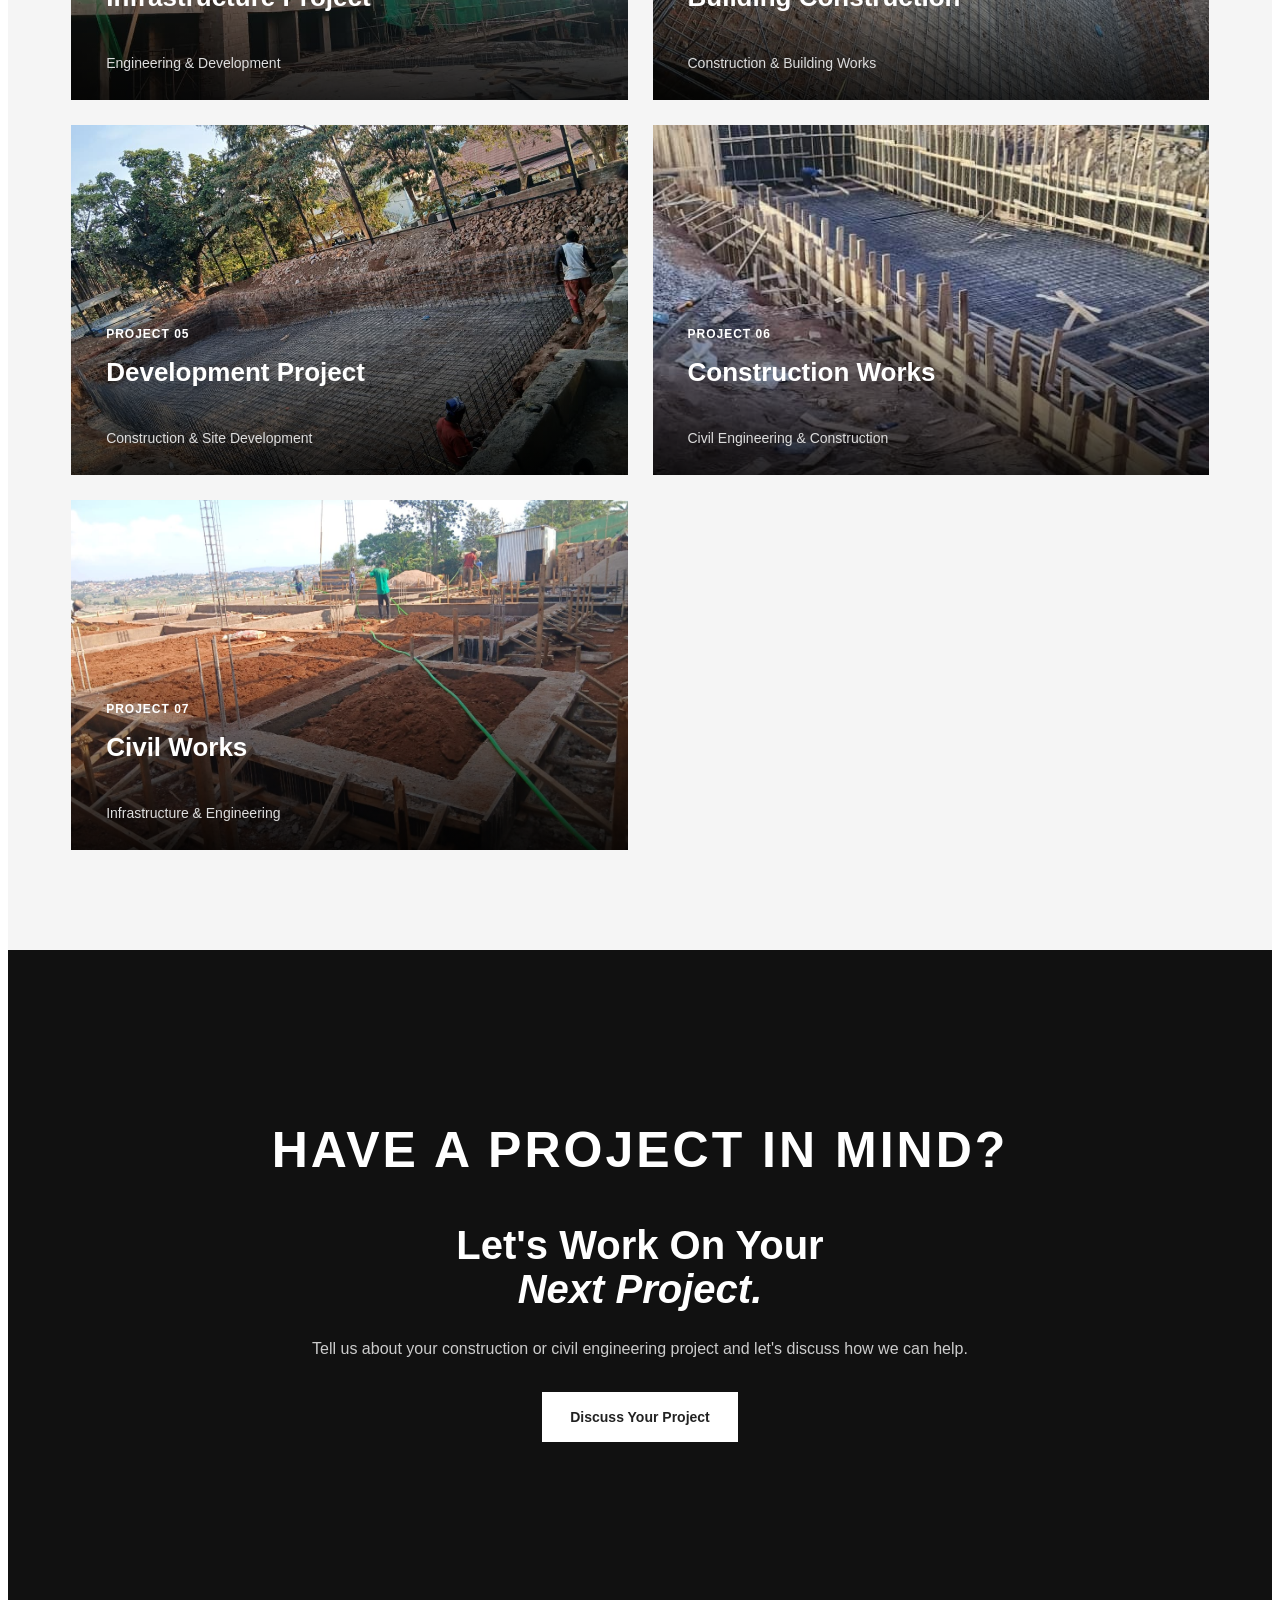
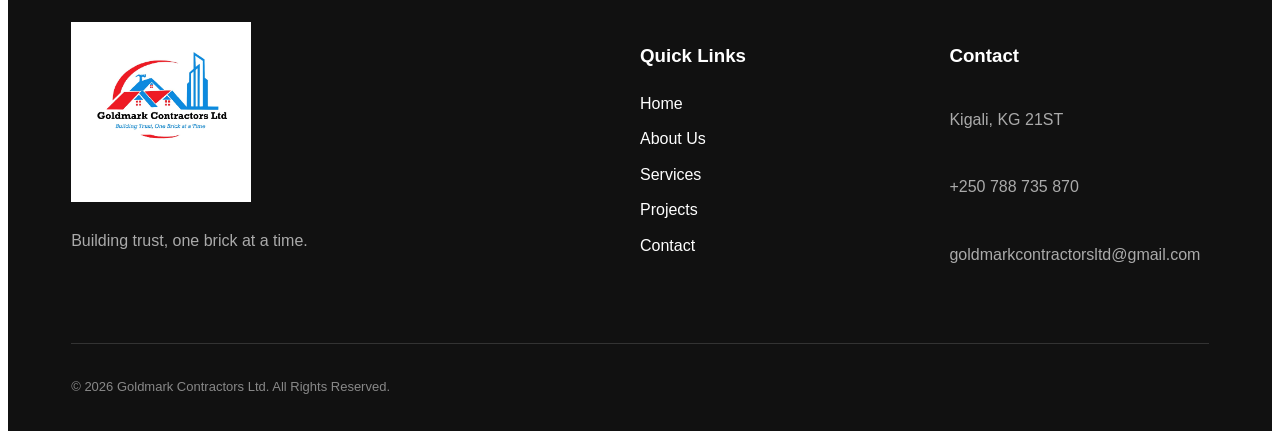
<file: projects.html>
<!DOCTYPE html>
<html lang="en">

<head>

    <meta charset="UTF-8">

    <meta name="viewport" content="width=device-width, initial-scale=1.0">

    <title>Projects | Goldmark Contractors Ltd</title>

    <meta name="description"
        content="Explore projects completed by Goldmark Contractors Ltd in construction and civil engineering.">

<link rel="stylesheet" href="css/style.css">
<link rel="stylesheet" href="css/projects.css">

</head>


<body>


    <!-- ================= NAVIGATION ================= -->

    <header class="header">

        <nav class="navbar">

            <a href="index.html" class="logo">
                <img src="images/logo.jpeg"
                     alt="Goldmark Contractors Ltd Logo">
            </a>


            <ul class="nav-links">

                <li>
                    <a href="index.html">Home</a>
                </li>

                <li>
                    <a href="about.html">About Us</a>
                </li>

                <li>
                    <a href="services.html">Services</a>
                </li>

                <li>
                    <a href="projects.html">Projects</a>
                </li>

                <li>
                    <a href="contact.html">Contact</a>
                </li>

            </ul>


            <a href="contact.html" class="nav-button">
                Get In Touch
            </a>


            <button class="menu-toggle" id="menu-toggle">
                ☰
            </button>

        </nav>

    </header>



    <!-- ================= PAGE HERO ================= -->

    <section class="page-hero projects-hero">

        <div class="page-hero-content">

            <p class="section-label">
                OUR WORK
            </p>

            <h1>
                Our
                <span>Projects.</span>
            </h1>

        </div>

    </section>



    <!-- ================= INTRO ================= -->

    <section class="projects-intro section">

        <div class="projects-intro-content">

            <p class="section-label">
                Our experience in Turning Plans Into Reality
            </p>
<!--
            <h2>
                Turning Plans Into Reality
                <span>Reality.</span>
            </h2>
-->
            <p>
                At Goldmark Contractors Ltd, every project represents
                our commitment to quality, professionalism and
                reliable construction solutions.
            </p>

            <p>
                Explore some of the work that represents our
                experience across construction and civil engineering.
            </p>

        </div>

    </section>



    <!-- ================= PROJECT GALLERY ================= -->

    <section class="projects-gallery">

        <div class="section-heading center">

            <!--<p class="section-label">
                SELECTED PROJECTS
            </p>
        -->
            <h2>
                Our Recent
                <span>Work</span>
            </h2>

        </div>


        <div class="project-gallery-grid">

    <!-- PROJECT 01 -->
    <article class="project-item">

        <div class="project-item-image">

            <img src="images/project1.jpeg"
                 alt="Goldmark Contractors Project 1">

            <div class="project-overlay">

                <span>PROJECT 01</span>

                <h3>Infrastructure Development</h3>

                <p>
                    Civil Engineering & Construction
                </p>

            </div>

        </div>

    </article>


    <!-- PROJECT 02 -->
    <article class="project-item">

        <div class="project-item-image">

            <img src="images/project2.jpeg"
                 alt="Goldmark Contractors Project 2">

            <div class="project-overlay">

                <span>PROJECT 02</span>

                <h3>Civil Engineering Works</h3>

                <p>
                    Construction & Infrastructure
                </p>

            </div>

        </div>

    </article>


    <!-- PROJECT 03 -->
    <article class="project-item">

        <div class="project-item-image">

            <img src="images/project3.jpeg"
                 alt="Goldmark Contractors Project 3">

            <div class="project-overlay">

                <span>PROJECT 03</span>

                <h3>Infrastructure Project</h3>

                <p>
                    Engineering & Development
                </p>

            </div>

        </div>

    </article>


    <!-- PROJECT 04 -->
    <article class="project-item">

        <div class="project-item-image">

            <img src="images/project4.jpeg"
                 alt="Goldmark Contractors Project 4">

            <div class="project-overlay">

                <span>PROJECT 04</span>

                <h3>Building Construction</h3>

                <p>
                    Construction & Building Works
                </p>

            </div>

        </div>

    </article>


    <!-- PROJECT 05 -->
    <article class="project-item">

        <div class="project-item-image">

            <img src="images/project5.jpeg"
                 alt="Goldmark Contractors Project 5">

            <div class="project-overlay">

                <span>PROJECT 05</span>

                <h3>Development Project</h3>

                <p>
                    Construction & Site Development
                </p>

            </div>

        </div>

    </article>


    <!-- PROJECT 06 -->
    <article class="project-item">

        <div class="project-item-image">

            <img src="images/project6.jpeg"
                 alt="Goldmark Contractors Project 6">

            <div class="project-overlay">

                <span>PROJECT 06</span>

                <h3>Construction Works</h3>

                <p>
                    Civil Engineering & Construction
                </p>

            </div>

        </div>

    </article>


    <!-- PROJECT 07 -->
    <article class="project-item">

        <div class="project-item-image">

            <img src="images/project7.jpeg"
                 alt="Goldmark Contractors Project 7">

            <div class="project-overlay">

                <span>PROJECT 07</span>

                <h3>Civil Works</h3>

                <p>
                    Infrastructure & Engineering
                </p>

            </div>

        </div>

    </article>

</div>

    </section>



    <!-- ================= PROJECT CTA ================= -->

    <section class="project-cta">

        <div>

            <p class="section-label">
                HAVE A PROJECT IN MIND?
            </p>

            <h2>
                Let's Work On Your
                <span>Next Project.</span>
            </h2>

            <p>
                Tell us about your construction or civil engineering
                project and let's discuss how we can help.
            </p>

            <a href="contact.html" class="btn secondary-btn">
                Discuss Your Project
            </a>

        </div>

    </section>



    <!-- ================= FOOTER ================= -->

    <footer class="footer">

        <div class="footer-content">


            <!-- COMPANY -->

            <div class="footer-column">

                <a href="index.html" class="logo">

                    <img
                        src="images/logo.jpeg"
                        alt="Goldmark Contractors Ltd Logo"
                    >

                </a>

                <p>
                    Building trust, one brick at a time.
                </p>

            </div>



            <!-- QUICK LINKS -->

            <div class="footer-column">

                <h3>
                    Quick Links
                </h3>

                <a href="index.html">
                    Home
                </a>

                <a href="about.html">
                    About Us
                </a>

                <a href="services.html">
                    Services
                </a>

                <a href="projects.html">
                    Projects
                </a>

                <a href="contact.html">
                    Contact
                </a>

            </div>



            <!-- CONTACT -->

            <div class="footer-column">

                <h3>
                    Contact
                </h3>

                <p>
                    Kigali, KG 21ST
                </p>

                <p>
                    +250 788 735 870
                </p>

                <p>
                    goldmarkcontractorsltd@gmail.com
                </p>

            </div>

        </div>


        <div class="footer-bottom">

            <p>
                © 2026 Goldmark Contractors Ltd.
                All Rights Reserved.
            </p>

        </div>

    </footer>



    <script src="js/script.js"></script>

</body>

</html>
</file>
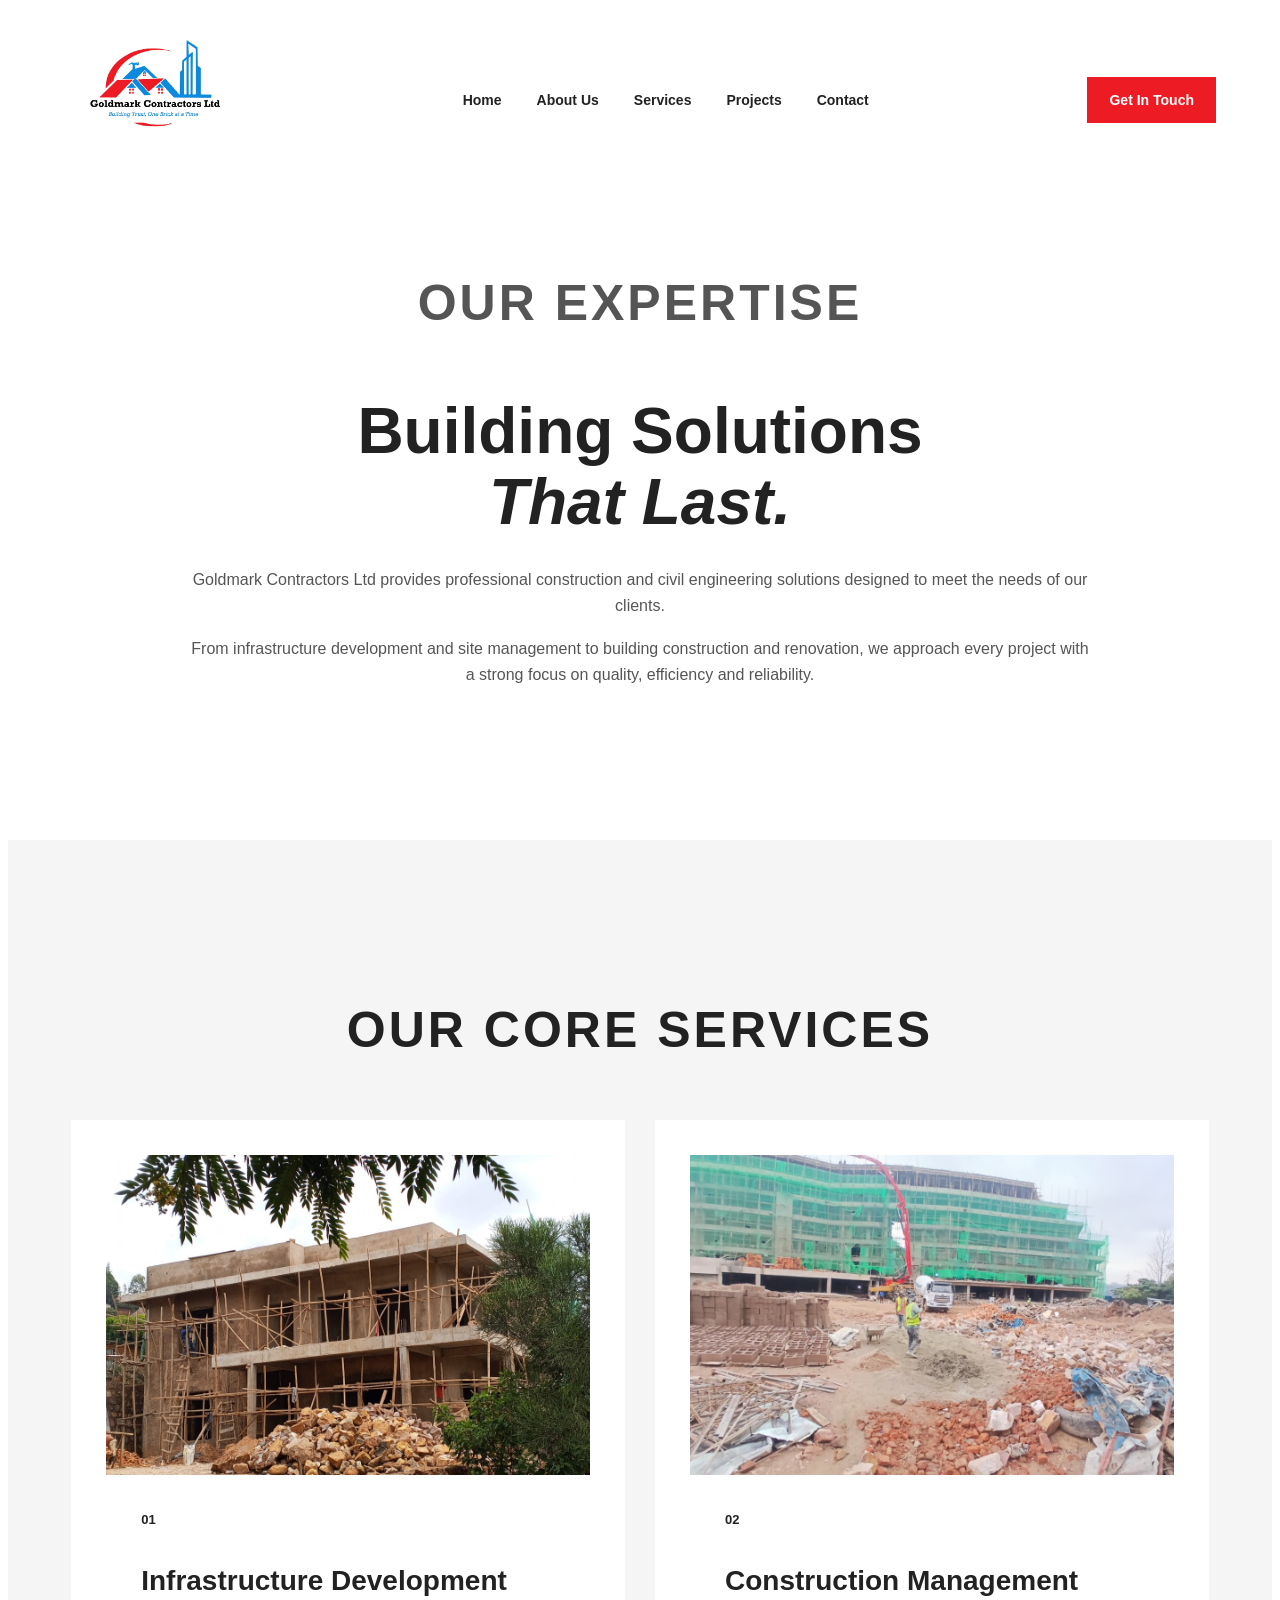
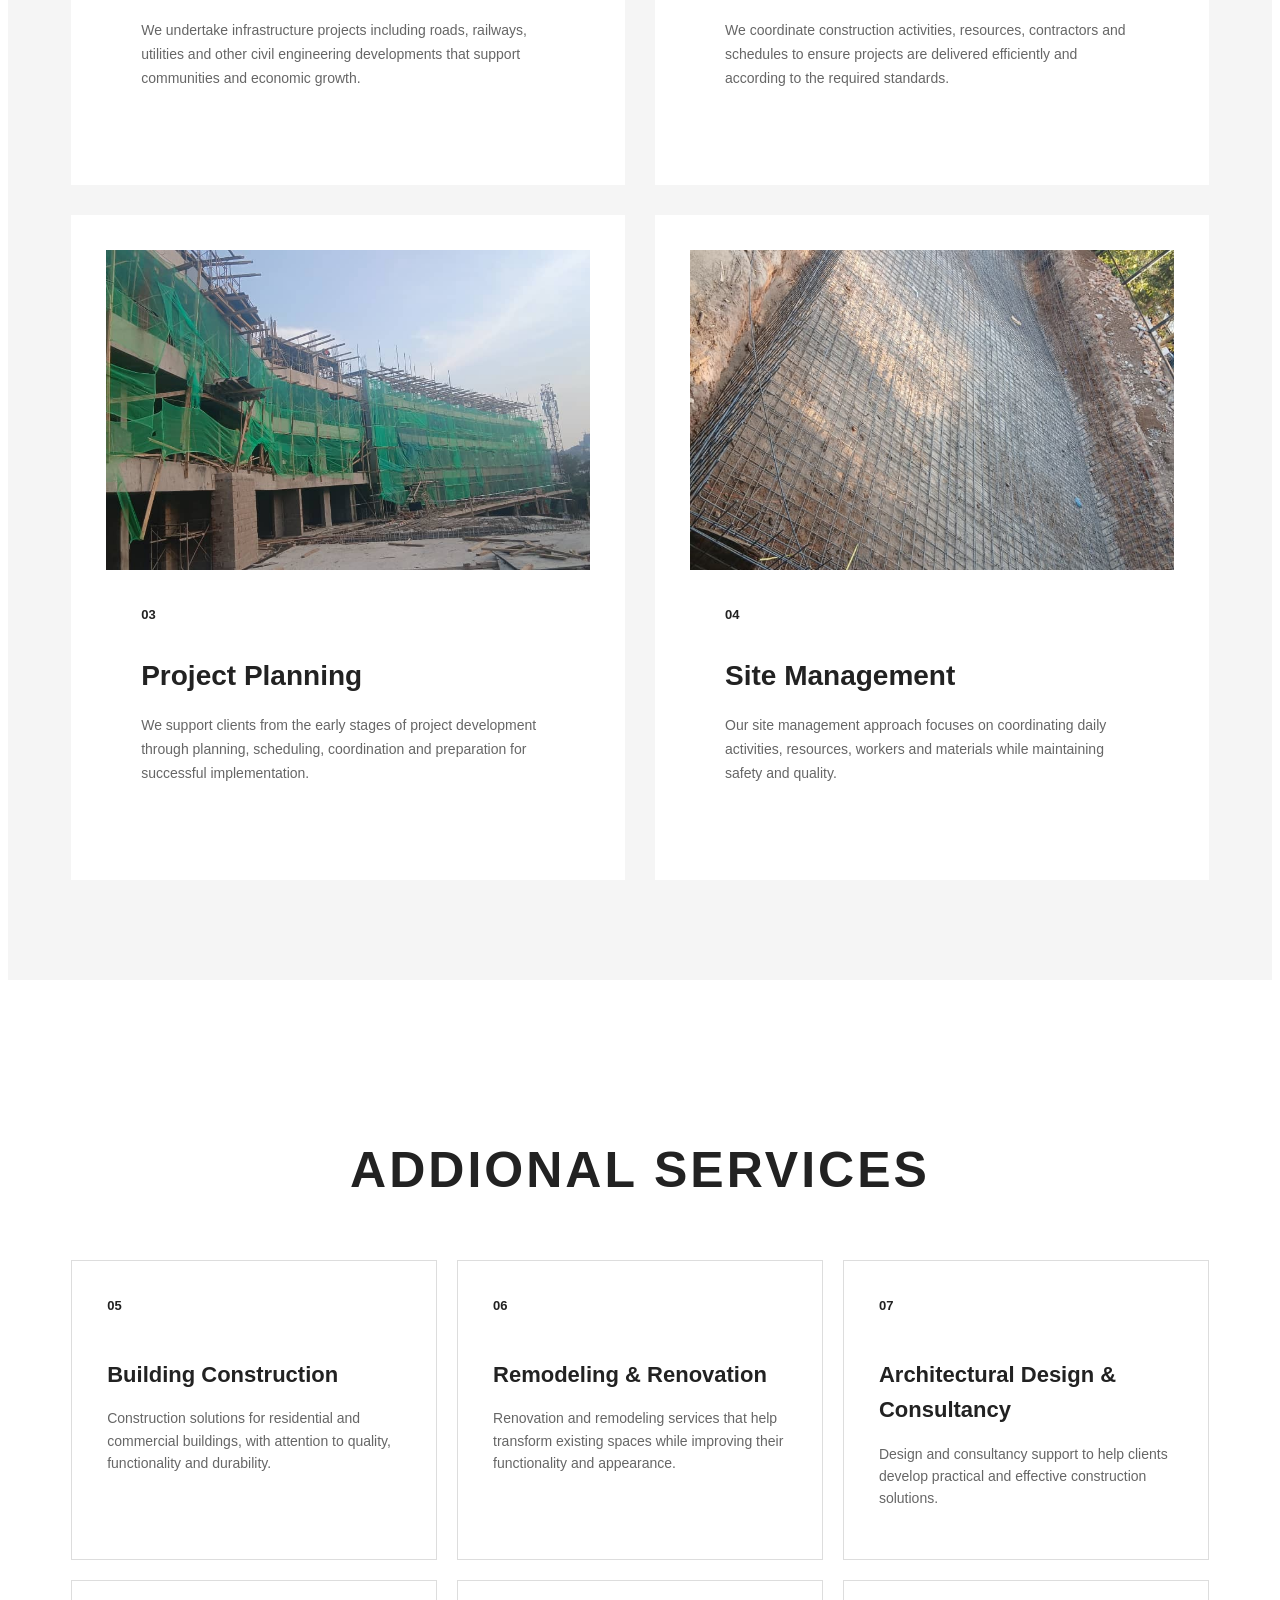
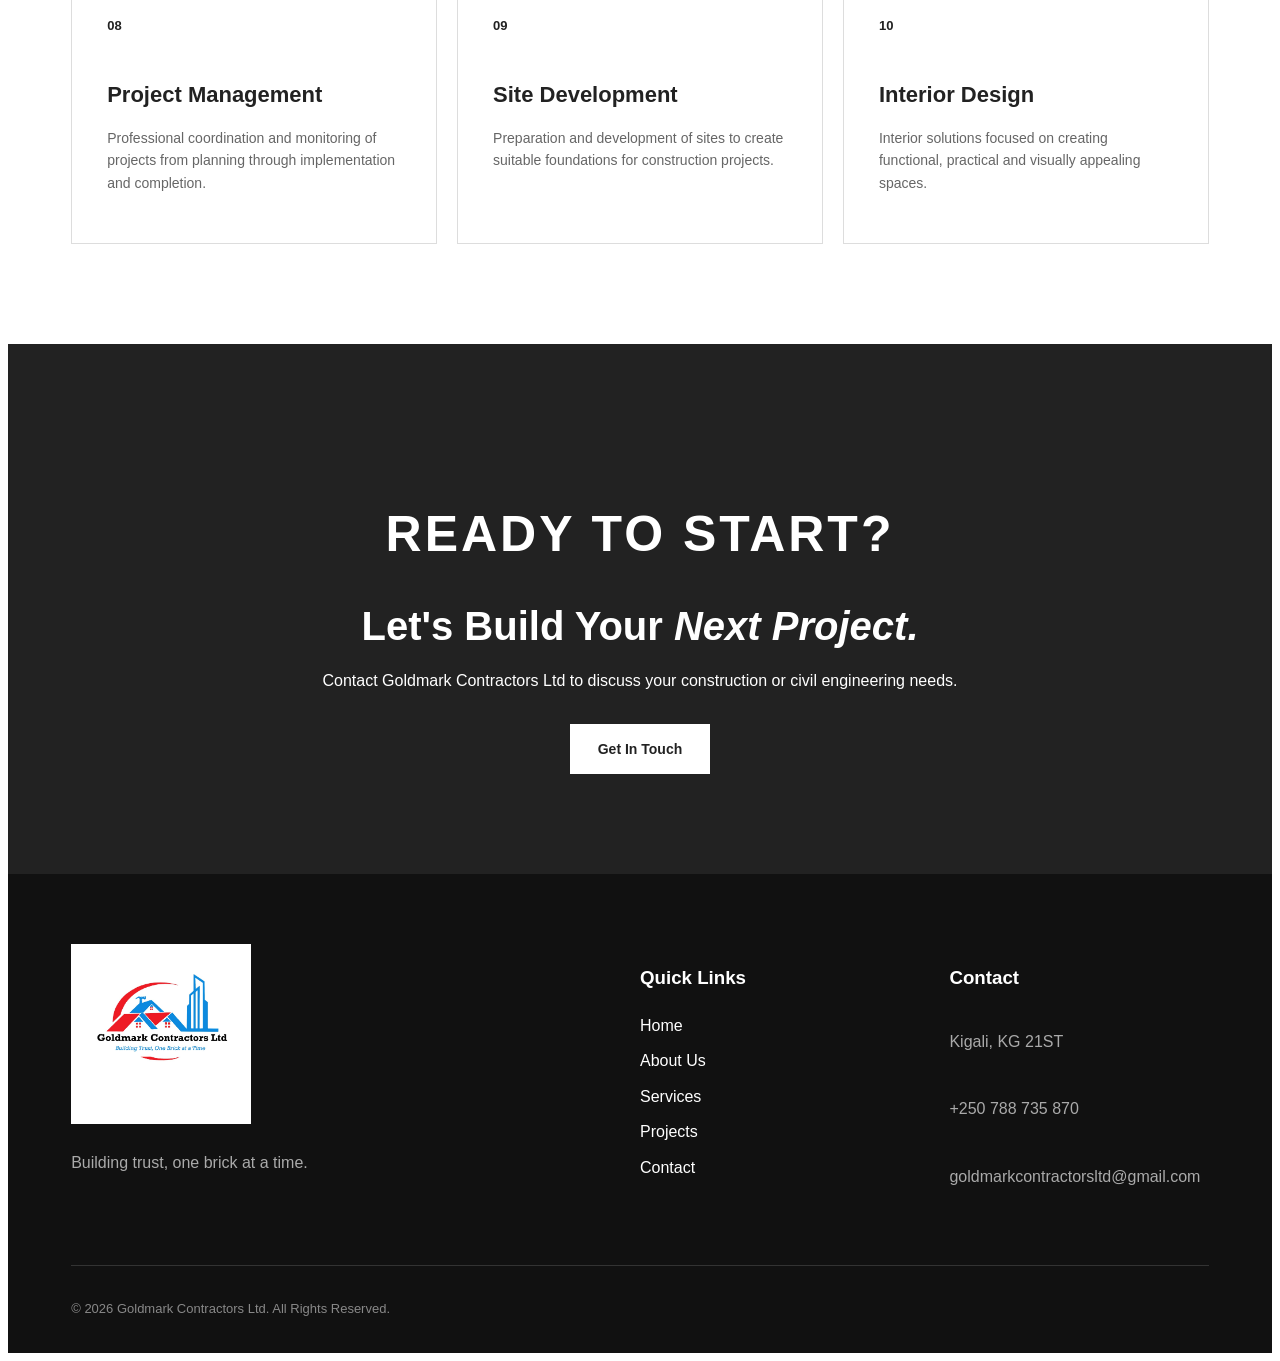
<file: services.html>
<!DOCTYPE html>
<html lang="en">


<head>


    <meta charset="UTF-8">


    <meta name="viewport" content="width=device-width, initial-scale=1.0">


    <title>Services | Goldmark Contractors Ltd</title>


    <meta name="description"
        content="Explore construction and civil engineering services offered by Goldmark Contractors Ltd.">


    <link rel="stylesheet" href="css/style.css">
    <link rel="stylesheet" href="css/services.css">


</head>




<body>




    <!-- ================= NAVIGATION ================= -->


    <header class="header">


        <nav class="navbar">


            <a href="index.html" class="logo">
                <img src="images/logo.jpeg"
                     alt="Goldmark Contractors Ltd Logo">
            </a>




            <ul class="nav-links">


                <li>
                    <a href="index.html">Home</a>
                </li>


                <li>
                    <a href="about.html">About Us</a>
                </li>


                <li>
                    <a href="services.html">Services</a>
                </li>


                <li>
                    <a href="projects.html">Projects</a>
                </li>


                <li>
                    <a href="contact.html">Contact</a>
                </li>


            </ul>




            <a href="contact.html" class="nav-button">
                Get In Touch
            </a>




            <button class="menu-toggle" id="menu-toggle">
                ☰
            </button>


        </nav>


    </header>






    <!-- ================= PAGE HERO ================= -->


    <section class="page-hero services-hero">


        <div class="page-hero-content">


            <!--<p class="section-label">
                WHAT WE DO
            </p>-->


            <h1>
                Our
                <span>Services.</span>
            </h1>


        </div>


    </section>

    <!-- ================= INTRO ================= -->


    <section class="services-intro section">


        <div class="services-intro-content">


            <p class="section-label">
                OUR EXPERTISE
            </p>


            <h2>
                Building Solutions
                <span>That Last.</span>
            </h2>


            <p>
                Goldmark Contractors Ltd provides professional
                construction and civil engineering solutions
                designed to meet the needs of our clients.
            </p>


            <p>
                From infrastructure development and site management
                to building construction and renovation, we approach
                every project with a strong focus on quality,
                efficiency and reliability.
            </p>


        </div>


    </section>






    <!-- ================= MAIN SERVICES ================= -->


    <section class="main-services">


        <div class="section-heading center">


            <p class="section-label">
                OUR CORE SERVICES
            </p>


           <!--<h2>
                What We
                <span>Specialize In</span>
            </h2>-->


        </div>




        <div class="services-grid">




            <!-- SERVICE 01 -->


            <div class="service-card">


                <div class="service-image">


                    <img
                        src="images/project1.jpeg"
                        alt="Infrastructure Development"
                    >


                </div>


                <div class="service-content">


                    <span class="service-number">
                        01
                    </span>


                    <h3>
                        Infrastructure Development
                    </h3>


                    <p>
                        We undertake infrastructure projects including
                        roads, railways, utilities and other civil
                        engineering developments that support communities
                        and economic growth.
                    </p>


                </div>


            </div>






            <!-- SERVICE 02 -->


            <div class="service-card">


                <div class="service-image">


                    <img
                        src="images/project2.jpeg"
                        alt="Construction Management"
                    >


                </div>


                <div class="service-content">


                    <span class="service-number">
                        02
                    </span>


                    <h3>
                        Construction Management
                    </h3>


                    <p>
                        We coordinate construction activities,
                        resources, contractors and schedules to ensure
                        projects are delivered efficiently and according
                        to the required standards.
                    </p>


                </div>


            </div>






            <!-- SERVICE 03 -->


            <div class="service-card">


                <div class="service-image">


                    <img
                        src="images/project3.jpeg"
                        alt="Project Planning"
                    >


                </div>


                <div class="service-content">


                    <span class="service-number">
                        03
                    </span>


                    <h3>
                        Project Planning
                    </h3>


                    <p>
                        We support clients from the early stages of
                        project development through planning, scheduling,
                        coordination and preparation for successful
                        implementation.
                    </p>


                </div>


            </div>






            <!-- SERVICE 04 -->


            <div class="service-card">


                <div class="service-image">


                    <img
                        src="images/project4.jpeg"
                        alt="Site Management"
                    >


                </div>


                <div class="service-content">


                    <span class="service-number">
                        04
                    </span>


                    <h3>
                        Site Management
                    </h3>


                    <p>
                        Our site management approach focuses on
                        coordinating daily activities, resources,
                        workers and materials while maintaining
                        safety and quality.
                    </p>


                </div>


            </div>


        </div>


    </section>






    <!-- ================= ADDITIONAL SERVICES ================= -->


    <section class="additional-services">


        <div class="section-heading center">


            <p class="section-label">
                ADDIONAL SERVICES
            </p>


            <!--<h2>
                Additional
                <span>Services</span>
            </h2>-->


        </div>




        <div class="additional-grid">




            <div class="additional-card">


                <span>05</span>


                <h3>
                    Building Construction
                </h3>


                <p>
                    Construction solutions for residential and
                    commercial buildings, with attention to quality,
                    functionality and durability.
                </p>


            </div>




            <div class="additional-card">


                <span>06</span>


                <h3>
                    Remodeling & Renovation
                </h3>


                <p>
                    Renovation and remodeling services that help
                    transform existing spaces while improving their
                    functionality and appearance.
                </p>


            </div>




            <div class="additional-card">


                <span>07</span>


                <h3>
                    Architectural Design & Consultancy
                </h3>


                <p>
                    Design and consultancy support to help clients
                    develop practical and effective construction
                    solutions.
                </p>


            </div>




            <div class="additional-card">


                <span>08</span>


                <h3>
                    Project Management
                </h3>


                <p>
                    Professional coordination and monitoring of
                    projects from planning through implementation
                    and completion.
                </p>


            </div>




            <div class="additional-card">


                <span>09</span>


                <h3>
                    Site Development
                </h3>


                <p>
                    Preparation and development of sites to create
                    suitable foundations for construction projects.
                </p>


            </div>




            <div class="additional-card">


                <span>10</span>


                <h3>
                    Interior Design
                </h3>


                <p>
                    Interior solutions focused on creating functional,
                    practical and visually appealing spaces.
                </p>


            </div>


        </div>


    </section>






    <!-- ================= CTA ================= -->


    <section class="cta">


        <div>


            <p class="section-label">
                READY TO START?
            </p>


            <h2>
                Let's Build Your
                <span>Next Project.</span>
            </h2>


            <p>
                Contact Goldmark Contractors Ltd to discuss your
                construction or civil engineering needs.
            </p>


            <a href="contact.html" class="btn secondary-btn">
                Get In Touch
            </a>


        </div>


    </section>






    <!-- ================= FOOTER ================= -->


    <footer class="footer">


        <div class="footer-content">




            <div class="footer-column">


                <a href="index.html" class="logo">


                    <img
                        src="images/logo.jpeg"
                        alt="Goldmark Contractors Ltd Logo"
                    >


                </a>


                <p>
                    Building trust, one brick at a time.
                </p>


            </div>




            <div class="footer-column">


                <h3>
                    Quick Links
                </h3>


                <a href="index.html">Home</a>


                <a href="about.html">About Us</a>


                <a href="services.html">Services</a>


                <a href="projects.html">Projects</a>


                <a href="contact.html">Contact</a>


            </div>




            <div class="footer-column">


                <h3>
                    Contact
                </h3>


                <p>
                    Kigali, KG 21ST
                </p>


                <p>
                    +250 788 735 870
                </p>


                <p>
                    goldmarkcontractorsltd@gmail.com
                </p>


            </div>


        </div>




        <div class="footer-bottom">


            <p>
                © 2026 Goldmark Contractors Ltd.
                All Rights Reserved.
            </p>


        </div>


    </footer>




    <script src="js/script.js"></script>


</body>


</html>
</file>
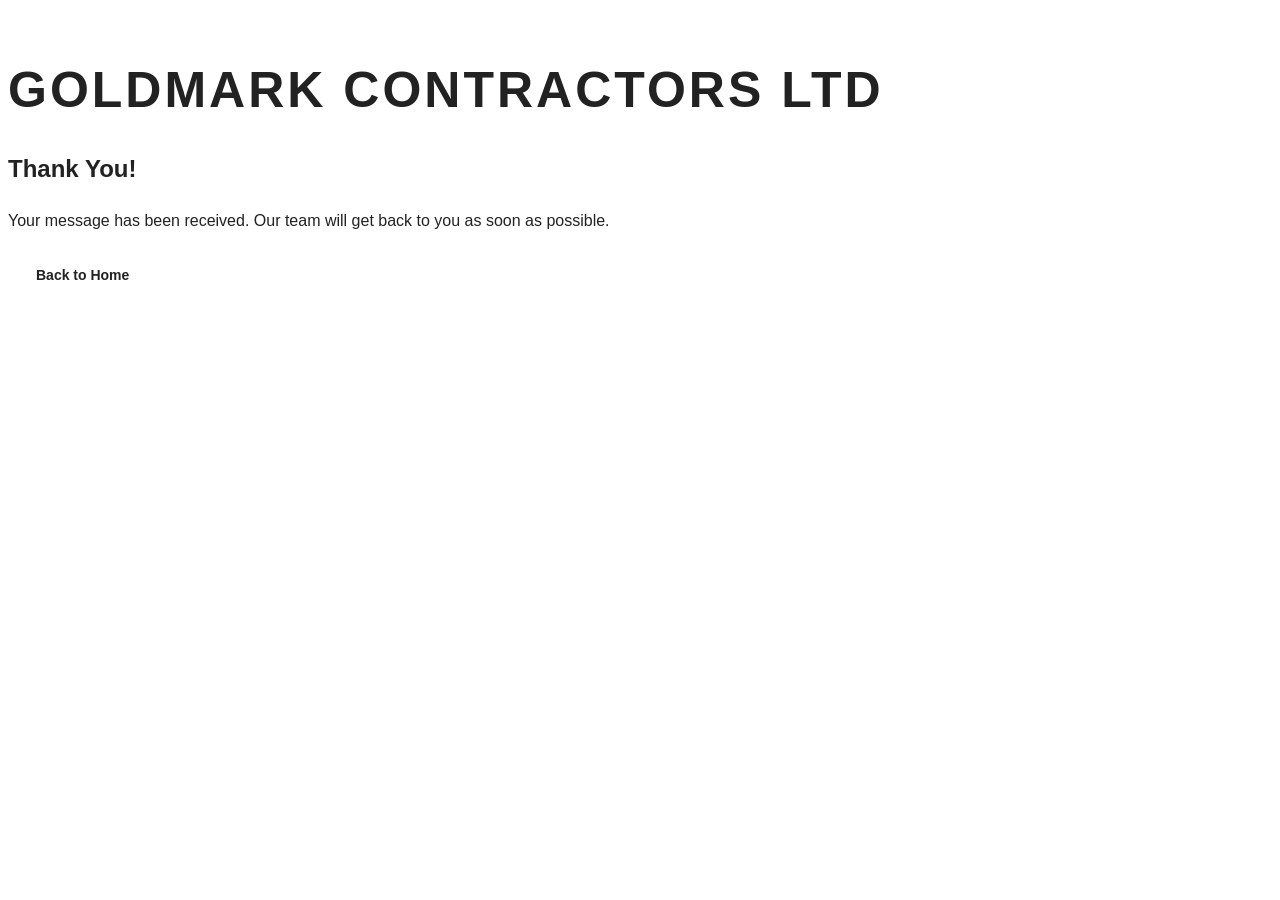
<file: thank-you.html>
<!DOCTYPE html>
<html lang="en">

<head>

    <meta charset="UTF-8">

    <meta name="viewport" content="width=device-width, initial-scale=1.0">

    <title>Thank You | Goldmark Contractors Ltd</title>

    <link rel="stylesheet" href="css/style.css">

</head>


<body>

    <section class="thank-you">

        <div>

            <p class="section-label">
                GOLDMARK CONTRACTORS LTD
            </p>

            <h1>
                Thank You!
            </h1>

            <p>
                Your message has been received.
                Our team will get back to you as soon as possible.
            </p>

            <a href="index.html" class="btn">
                Back to Home
            </a>

        </div>

    </section>

</body>

</html>
</file>
<file: css/style.css>
/* =========================
   GENERAL
========================= */

* {
    margin: 5;
    padding: 0;
    box-sizing: border-box;
}

html {
    scroll-behavior: smooth;
}

body {
    font-family: Arial, Helvetica, sans-serif;
    color: #222;
    background: #ffffff;
    line-height: 1.6;
}

a {
    text-decoration: none;
    color: inherit;
}

img {
    max-width: 100%;
    display: block;
}


/* =========================
   NAVIGATION
========================= */

.header {
    width: 100%;
    position: absolute;
    top: 0;
    left: 0;
    z-index: 1000;
}

.navbar {
    width: 100%;
    min-height: 95px;
    padding: 10px 5%;

    display: flex;
    align-items: center;
    justify-content: space-between;

    background: white;
}

.logo {
    display: flex;
    align-items: center;
}

.logo img {
    width: 180px;
    height: auto;
    display: block;
}

.nav-links {
    display: flex;
    gap: 35px;
    list-style: none;
}

.nav-links a {
    font-size: 14px;
    font-weight: 600;
    color: #222;
}

.nav-links a:hover {
    opacity: 0.6;
}

.nav-button {
    background: #ed1c24;
    color: white;

    padding: 12px 22px;

    font-size: 14px;
    font-weight: 600;

    transition: 0.3s ease;
}

.nav-button:hover {
    background: #1689d8;
}

.menu-toggle {
    display: none;
    border: none;
    background: transparent;
    font-size: 28px;
    cursor: pointer;
}


/* =========================
   HERO
========================= */

.hero {
    min-height: 750px;

    display: flex;
    align-items: center;

    position: relative;
    overflow: hidden;

    color: white;

    background-image:
        linear-gradient(
            rgba(0, 0, 0, 0.55),
            rgba(0, 0, 0, 0.55)
        ),
        url("../images/project1.jpeg");

    background-size: 110%;
    background-position: center;

    animation: heroMovement 15s ease-in-out infinite alternate;
}
@keyframes heroMovement {

    0% {
        background-position: center center;
        background-size: 110%;
    }

    100% {
        background-position: center 45%;
        background-size: 120%;
    }

}

.hero-content {
    width: 90%;
    max-width: 1200px;
    margin: auto;
    padding-top: 80px;
}

.hero-small-text,
.section-label {
    font-size: 50px;
    font-weight: 900;
    letter-spacing: 3px;
    margin-bottom: 15px;
}

.hero h1 {
    max-width: 700px;
    font-size: clamp(15px, 7vw, 40px);
    line-height: 1;
    margin-bottom: 25px;
}

.hero h1 span,
.section-heading span,
.cta span {
    font-style: italic;
}

.hero-description {
    max-width: 600px;
    font-size: 18px;
    margin-bottom: 35px;
}

.hero-buttons {
    display: flex;
    gap: 15px;
}

.btn {
    display: inline-block;
    padding: 14px 28px;
    font-weight: 700;
    font-size: 14px;
    transition: 0.3s ease;
}

.primary-btn {
    background: #222;
    color: white;
}

.primary-btn:hover {
    transform: translateY(-3px);
}

.secondary-btn {
    background: white;
    color: #222;
}

.secondary-btn:hover {
    transform: translateY(-3px);
}


/* =========================
   SECTIONS
========================= */

.section {
    width: 90%;
    max-width: 1500px;
    margin: auto;
    padding: 100px 0;
}

.section-heading {
    max-width: 650px;
    margin-bottom: 50px;
}

.section-heading h2 {
    font-size: clamp(38px, 5vw, 60px);
    line-height: 1.1;
    margin-bottom: 20px;
}

.center {
    text-align: center;
    margin-left: auto;
    margin-right: auto;
}


/* =========================
   INTRO
========================= */

.intro-content {
    display: grid;
    grid-template-columns: 1fr 1fr;
    gap: 70px;
}

.intro-text h3 {
    font-size: 30px;
    margin-bottom: 20px;
}

.intro-text p {
    margin-bottom: 20px;
    color: #555;
}

.text-link {
    display: inline-block;
    margin-top: 15px;
    font-weight: 700;
}


/* =========================
   STATS
========================= */

.stats {
    width: 100%;
    padding: 70px 5%;

    display: grid;
    grid-template-columns: repeat(4, 1fr);

    background: #222;
    color: white;
    text-align: center;
}

.stat h3 {
    font-size: 45px;
    margin-bottom: 5px;
}

.stat p {
    font-size: 14px;
    opacity: 0.8;
}


/* =========================
   SERVICES
========================= */

.services {
    background: #f5f5f5;
    max-width: none;
    padding-left: 5%;
    padding-right: 5%;
}

.service-grid {
    max-width: 1200px;
    margin: auto;

    display: grid;
    grid-template-columns: repeat(4, 1fr);
    gap: 20px;
}

.service-card {
    background: white;
    padding: 35px;
    min-height: 300px;
    transition: 0.3s ease;
}

.service-card:hover {
    transform: translateY(-8px);
}

.service-number {
    font-size: 13px;
    font-weight: 700;
    margin-bottom: 40px;
}

.service-card h3 {
    font-size: 22px;
    margin-bottom: 15px;
}

.service-card p {
    color: #666;
    font-size: 14px;
    margin-bottom: 25px;
}

.service-card a {
    font-weight: 700;
    font-size: 13px;
}


/* =========================
   PROJECTS
========================= */

.project-grid {
    display: grid;
    grid-template-columns: repeat(3, 1fr);
    gap: 25px;
}

.project-card {
    background: #f5f5f5;
}

.project-image {
    height: 300px;
    overflow: hidden;
}

.project-image img {
    width: 100%;
    height: 100%;

    object-fit: cover;

    transition: transform 0.5s ease;
}

.project-card:hover .project-image img {
    transform: scale(1.05);
}

.image-placeholder {
    height: 100%;

    display: flex;
    align-items: center;
    justify-content: center;

    background: #ddd;
    color: #777;
}

.project-info {
    padding: 25px;
}

.project-info p {
    font-size: 12px;
    text-transform: uppercase;
    letter-spacing: 2px;
    margin-bottom: 5px;
}

.project-info h3 {
    font-size: 22px;
}

.center-button {
    text-align: center;
    margin-top: 45px;
}


/* =========================
   CTA
========================= */

.cta {
    padding: 100px 5%;
    background: #222;
    color: white;
    text-align: center;
}

.cta h2 {
    max-width: 800px;
    margin: 15px auto 20px;

    font-size: clamp(25px, 5vw, 40px);
    line-height: 1.1;
}

.cta p {
    margin-bottom: 30px;
}


/* =========================
   FOOTER
========================= */

.footer {
    background: #111;
    color: white;
    padding: 70px 5% 20px;
}

.footer-content {
    max-width: 1200px;
    margin: auto;

    display: grid;
    grid-template-columns: 2fr 1fr 1fr;
    gap: 50px;
}

.footer-column {
    display: flex;
    flex-direction: column;
    gap: 10px;
}

.footer-column h3 {
    margin-bottom: 10px;
}

.footer-column p {
    color: #aaa;
}

.footer-bottom {
    max-width: 1200px;
    margin: 60px auto 0;
    padding-top: 20px;
    border-top: 1px solid #333;

    font-size: 13px;
    color: #888;
}


/* =========================
   MOBILE
========================= */

@media (max-width: 900px) {

    .navbar {
        min-height: 80px;
        padding: 10px 5%;
    }

    .logo img {
        width: 140px;
    }

    .nav-links {
        display: none;

        position: absolute;
        top: 80px;
        left: 0;

        width: 100%;

        background: white;

        flex-direction: column;

        gap: 0;

        padding: 15px 5%;

        box-shadow: 0 8px 20px rgba(0, 0, 0, 0.08);
    }

    .nav-links.active {
        display: flex;
    }

    .nav-links li {
        width: 100%;
    }

    .nav-links a {
        display: block;
        padding: 14px 0;
    }

    .nav-button {
        display: none;
    }

    .menu-toggle {
        display: block;

        border: none;
        background: transparent;

        color: #222;

        font-size: 28px;

        cursor: pointer;
    }

}
@media (max-width: 600px) {

    .hero {
        min-height: 650px;
    }

    .hero h1 {
        font-size: 52px;
    }

    .hero-buttons {
        flex-direction: column;
        align-items: flex-start;
    }

    .stats {
        grid-template-columns: 1fr;
    }

    .service-grid {
        grid-template-columns: 1fr;
    }

    .section {
        padding: 70px 0;
    }

}

@media (max-width: 900px) {

    .about-grid,
    .ceo-grid {
        grid-template-columns: 1fr;
    }

    .values-grid {
        grid-template-columns: repeat(2, 1fr);
    }

    .about-image,
    .ceo-image {
        height: 400px;
    }

}


@media (max-width: 600px) {

    .values-grid {
        grid-template-columns: 1fr;
    }

}
</file>
<file: css/about.css>
/* =========================
   PAGE HERO
========================= */

.page-hero {
    min-height: 500px;

    display: flex;
    align-items: center;

    background:
        linear-gradient(
            rgba(0, 0, 0, 0.60),
            rgba(0, 0, 0, 0.60)
        ),
        url("../images/project3.jpeg");

    background-size: cover;
    background-position: center;

    color: white;
}

.page-hero-content {
    width: 50%;
    max-width: 1200px;
    margin: auto;
    padding-top: 80px;
}

.page-hero h1 {
    max-width: 750px;

    font-size: clamp(45px, 6vw, 75px);
    line-height: 1.05;
}

.page-hero h1 span {
    display: block;
    font-style: italic;
}


/* =========================
   ABOUT
========================= */

.about-grid {
    display: grid;
    grid-template-columns: 1fr 1fr;
    gap: 70px;

    align-items: center;
}

.about-image {
    height: 550px;
    overflow: hidden;
}

.about-image img {
    width: 100%;
    height: 100%;
    object-fit: cover;
}

.about-content h2 {
    font-size: clamp(38px, 5vw, 60px);
    line-height: 1.1;
    margin-bottom: 25px;
}

.about-content h2 span {
    display: block;
    font-style: italic;
}

.about-content p {
    color: #555;
    margin-bottom: 18px;
}


/* =========================
   VALUES
========================= */

.values-section {
    padding: 100px 5%;
    background: #f5f5f5;
}

.values-grid {
    max-width: 1200px;
    margin: auto;

    display: grid;
    grid-template-columns: repeat(4, 1fr);
    gap: 20px;
}

.value-card {
    background: white;
    padding: 35px;
    min-height: 280px;

    transition: 0.3s ease;
}

.value-card:hover {
    transform: translateY(-8px);
}

.value-number {
    font-size: 13px;
    font-weight: 700;

    margin-bottom: 45px;
}

.value-card h3 {
    font-size: 23px;
    margin-bottom: 15px;
}

.value-card p {
    color: #666;
    font-size: 14px;
}


/* =========================
   CEO
========================= */

.ceo-grid {
    display: grid;
    grid-template-columns: 1fr 1fr;
    gap: 70px;

    align-items: center;
}

.ceo-image {
    height: 550px;
    overflow: hidden;
}

.ceo-image img {
    width: 100%;
    height: 100%;
    object-fit: cover;
}

.ceo-content h2 {
    font-size: clamp(38px, 5vw, 60px);
    line-height: 1.1;
    margin-bottom: 25px;
}

.ceo-content h2 span {
    display: block;
    font-style: italic;
}

.ceo-content p {
    color: #555;
    margin-bottom: 20px;
}

.ceo-content h3 {
    font-size: 25px;
    margin-top: 30px;
}

.ceo-title {
    font-size: 14px;
    font-weight: 600;
}
</file>
<file: css/contact.css>
/* =========================
   CONTACT HERO
========================= */

.contact-hero {
    background:
        linear-gradient(rgba(0, 0, 0, .65), rgba(0, 0, 0, .65)),
        url("../images/project7.jpeg");

    background-size: cover;
    background-position: center;
}


/* =========================
   CONTACT INTRO
========================= */

.contact-intro {
    padding: 100px 5%;
    text-align: center;
}

.contact-intro-content {
    max-width: 800px;
    margin: auto;
}

.contact-intro-content h2 {
    font-size: clamp(40px, 5vw, 35px);
    line-height: 1.1;
    margin-bottom: 20px;
}

.contact-intro-content h2 span {
    display: block;
    font-style: italic;
}

.contact-intro-content p {
    color: #666;
    line-height: 1.8;
}


/* =========================
   CONTACT SECTION
========================= */

.contact-section {
    padding: 100px 5%;
    background: #f5f5f5;
}

.contact-container {
    max-width: 1200px;
    margin: auto;

    display: grid;
    grid-template-columns: 1fr 1fr;
    gap: 80px;
}


/* =========================
   CONTACT INFO
========================= */

.contact-info h2 {
    font-size: clamp(36px, 4vw, 20px);
    line-height: 1;
    margin: 15px 0;
}

.contact-info h2 span {
    display: block;
    font-style: italic;
}

.contact-description {
    color: #666;
    line-height: 1.2;
    margin-bottom: 25px;
}

.contact-details {
    border-top: 1px solid #ddd;
}

.contact-detail {
    padding: 12px 0;
    border-bottom: 0px solid #ddd;
}

.contact-detail h3 {
    font-size: 14px;
    text-transform: uppercase;
    margin-bottom: 4px;
}

.contact-detail p,
.contact-detail a {
    color: #555;
    text-decoration: none;
}

.contact-detail a:hover {
    color: #ed1c24;
}

/* =========================
   CONTACT BUTTONS
========================= */

.contact-actions {
    display: flex;
    gap: 10px;
    margin-top: 30px;
    flex-wrap: wrap;
}

.contact-action-btn {
    display: inline-block;

    background: #ed1c24;
    color: white;

    text-decoration: none;

    padding: 14px 28px;

    font-size: 14px;
    font-weight: 600;

    transition: .3s ease;
}

.contact-action-btn:hover {
    transform: translateY(-3px);
}

.outline-btn {
    background: transparent;
    color: #111;

    border: 1px solid #111;
}


/* =========================
   CONTACT FORM
========================= */

.contact-form-wrapper {
    background: white;
    padding: 45px;
}

.contact-form {
    width: 100%;
}

.form-row {
    display: grid;
    grid-template-columns: 1fr 1fr;
    gap: 20px;
}

.form-group {
    margin-bottom: 22px;
}

.form-group label {
    display: block;

    font-size: 14px;
    font-weight: 600;

    margin-bottom: 10px;
}

.form-group input,
.form-group select,
.form-group textarea {
    width: 100%;

    padding: 15px;

    border: 1px solid #ddd;

    font-family: inherit;
    font-size: 14px;

    outline: none;
}

.form-group textarea {
    resize: vertical;
}

.form-group input:focus,
.form-group select:focus,
.form-group textarea:focus {
    border-color: #ed1c24;
}


/* =========================
   SUBMIT BUTTON
========================= */

.submit-btn {
    width: 100%;

    border: none;

    background: #ed1c24;
    color: white;

    padding: 17px;

    font-size: 14px;
    font-weight: 600;

    cursor: pointer;

    transition: .3s ease;
}

.submit-btn:hover {
    background: #111;
}


/* =========================
   CONTACT CTA
========================= */

.contact-cta {
    background: #111;
    color: white;

    text-align: center;

    padding: 110px 5%;
}

.contact-cta h2 {
    font-size: clamp(40px, 5vw, 65px);
    line-height: 1.1;

    margin: 20px 0;
}

.contact-cta h2 span {
    display: block;
    font-style: italic;
}

.contact-cta p:not(.section-label) {
    color: #ccc;
}


/* =========================
   RESPONSIVE
========================= */

@media (max-width: 900px) {

    .contact-container {
        grid-template-columns: 1fr;
        gap: 50px;
    }

}


@media (max-width: 600px) {

    .contact-intro,
    .contact-section {
        padding: 70px 5%;
    }

    .contact-form-wrapper {
        padding: 30px 20px;
    }

    .form-row {
        grid-template-columns: 1fr;
        gap: 0;
    }

    .contact-actions {
        flex-direction: column;
    }

    .contact-action-btn {
        text-align: center;
    }

}
/* =========================
   THANK YOU PAGE
========================= */

.thank-you {
    min-height: 100vh;
    display: flex;
    align-items: center;
    justify-content: center;
    text-align: center;
    padding: 40px 5%;
    background: #f5f5f5;
}

.thank-you > div {
    max-width: 650px;
}

.thank-you h1 {
    font-size: clamp(50px, 7vw, 80px);
    margin: 20px 0;
}

.thank-you p:not(.section-label) {
    color: #666;
    line-height: 1.8;
    margin-bottom: 30px;
}
</file>
<file: css/projects.css>
/* =========================
   PROJECTS PAGE
========================= */


/* =========================
   PROJECT HERO
========================= */

.projects-hero {
    background:
        linear-gradient(rgba(0,0,0,.60), rgba(0,0,0,.60)),
        url("../images/project6.jpeg");

    background-size: cover;
    background-position: center;
}


/* =========================
   PROJECT INTRO
========================= */

.projects-intro {
    padding: 80px 5%;
}

.projects-intro-content {
    max-width: 800px;
    margin: auto;
    text-align: center;
}

.projects-intro-content h2 {
    font-size: clamp(40px, 5vw, 60px);
    line-height: 1.1;
    margin-bottom: 30px;
}

.projects-intro-content h2 span {
    display: block;
    font-style: italic;
}

.projects-intro-content p {
    color: #555;
    margin-bottom: 18px;
}


/* =========================
   PROJECT GALLERY
========================= */

.projects-gallery {
    padding: 100px 5%;
    background: #f5f5f5;
}

.project-gallery-grid {
    max-width: 1200px;
    margin: 50px auto 0;

    display: grid;
    grid-template-columns: repeat(2, 1fr);
    gap: 25px;
}

.project-item {
    overflow: hidden;
}

.project-item-image {
    height: 350px;
    position: relative;
    overflow: hidden;
}

.project-item-image img {
    width: 100%;
    height: 100%;

    object-fit: cover;
    display: block;

    transition: transform .7s ease;
}

.project-item:hover .project-item-image img {
    transform: scale(1.07);
}


/* =========================
   PROJECT OVERLAY
========================= */

.project-overlay {
    position: absolute;

    left: 0;
    right: 0;
    bottom: 0;

    padding: 35px;

    color: white;

    background:
        linear-gradient(
            transparent,
            rgba(0,0,0,.85)
        );

    transform: translateY(10px);
    transition: .4s ease;
}

.project-item:hover .project-overlay {
    transform: translateY(0);
}

.project-overlay span {
    font-size: 12px;
    font-weight: 700;
    letter-spacing: 1px;
}

.project-overlay h3 {
    font-size: 26px;
    margin-top: 8px;
}
.project-overlay {
    display: flex;
    flex-direction: column;
    align-items: flex-start;
}

.project-overlay p {
    margin: 8px 0 0;
    font-size: 14px;
    color: #ddd;
}

/* =========================
   PROJECT CTA
========================= */

.project-cta {
    padding: 110px 5%;
    text-align: center;

    background: #111;
    color: white;
}

.project-cta > div {
    max-width: 750px;
    margin: auto;
}

.project-cta h2 {
    font-size: clamp(40px, 5vw, 40px);
    line-height: 1.1;
    margin-bottom: 25px;
}

.project-cta h2 span {
    display: block;
    font-style: italic;
}

.project-cta p:not(.section-label) {
    color: #ccc;
    margin-bottom: 30px;
}


/* =========================
   RESPONSIVE
========================= */

@media (max-width: 800px) {

    .project-gallery-grid {
        grid-template-columns: 1fr;
    }

    .project-item-image {
        height: 350px;
    }

}


@media (max-width: 500px) {

    .project-item-image {
        height: 280px;
    }

    .project-overlay {
        padding: 25px;
    }

    .project-overlay h3 {
        font-size: 21px;
    }

}
</file>
<file: css/services.css>
/* =========================
   SERVICES PAGE
========================= */

.services-hero {
    background:
        linear-gradient(rgba(0,0,0,.60), rgba(0,0,0,.60)),
        url("../images/project5.jpeg");

    background-size: cover;
    background-position: center;
}


/* =========================
   SERVICES INTRO
========================= */

.services-intro {
    padding: 135px 5%;
}

.services-intro-content {
    max-width: 900px;
    margin: auto;
    text-align: center;
}

.services-intro-content h2 {
    font-size: clamp(40px, 5vw, 65px);
    line-height: 1.1;
    margin-bottom: 30px;
}

.services-intro-content h2 span {
    display: block;
    font-style: italic;
}

.services-intro-content p {
    color: #555;
    margin-bottom: 18px;
}


/* =========================
   CORE SERVICES
========================= */

.main-services {
    padding: 100px 5%;
    background: #f5f5f5;
}

.services-grid {
    max-width: 1200px;
    margin: 50px auto 0;

    display: grid;
    grid-template-columns: repeat(2, 1fr);

    gap: 30px;
}

.service-card {
    background: white;
    overflow: hidden;
    transition: .4s ease;
}

.service-card:hover {
    transform: translateY(-8px);
    box-shadow: 0 15px 35px rgba(0,0,0,.10);
}

.service-image {
    height: 320px;
    overflow: hidden;
}

.service-image img {
    width: 100%;
    height: 100%;
    object-fit: cover;
    display: block;

    transition: transform .6s ease;
}

.service-card:hover .service-image img {
    transform: scale(1.06);
}

.service-content {
    padding: 35px;
}

.service-number {
    display: block;

    font-size: 13px;
    font-weight: 700;

    margin-bottom: 20px;
}

.service-content h3 {
    font-size: 28px;
    margin-bottom: 15px;
}

.service-content p {
    color: #666;
    line-height: 1.7;
}


/* =========================
   ADDITIONAL SERVICES
========================= */

.additional-services {
    padding: 100px 5%;
}

.additional-grid {
    max-width: 1200px;
    margin: 50px auto 0;

    display: grid;
    grid-template-columns: repeat(3, 1fr);

    gap: 20px;
}

.additional-card {
    border: 1px solid #ddd;
    padding: 35px;

    min-height: 260px;

    transition: .3s ease;
}

.additional-card:hover {
    border-color: #ed1c24;
    transform: translateY(-6px);
}

.additional-card span {
    display: block;

    font-size: 13px;
    font-weight: 700;

    margin-bottom: 40px;
}

.additional-card h3 {
    font-size: 22px;
    margin-bottom: 15px;
}

.additional-card p {
    color: #666;
    line-height: 1.6;
    font-size: 14px;
}
/* =========================
   RESPONSIVE
========================= */

@media (max-width: 900px) {

    .services-grid {
        grid-template-columns: 1fr;
    }

    .additional-grid {
        grid-template-columns: repeat(2, 1fr);
    }

}


@media (max-width: 600px) {

    .additional-grid {
        grid-template-columns: 1fr;
    }

    .service-image {
        height: 250px;
    }

}
</file>
